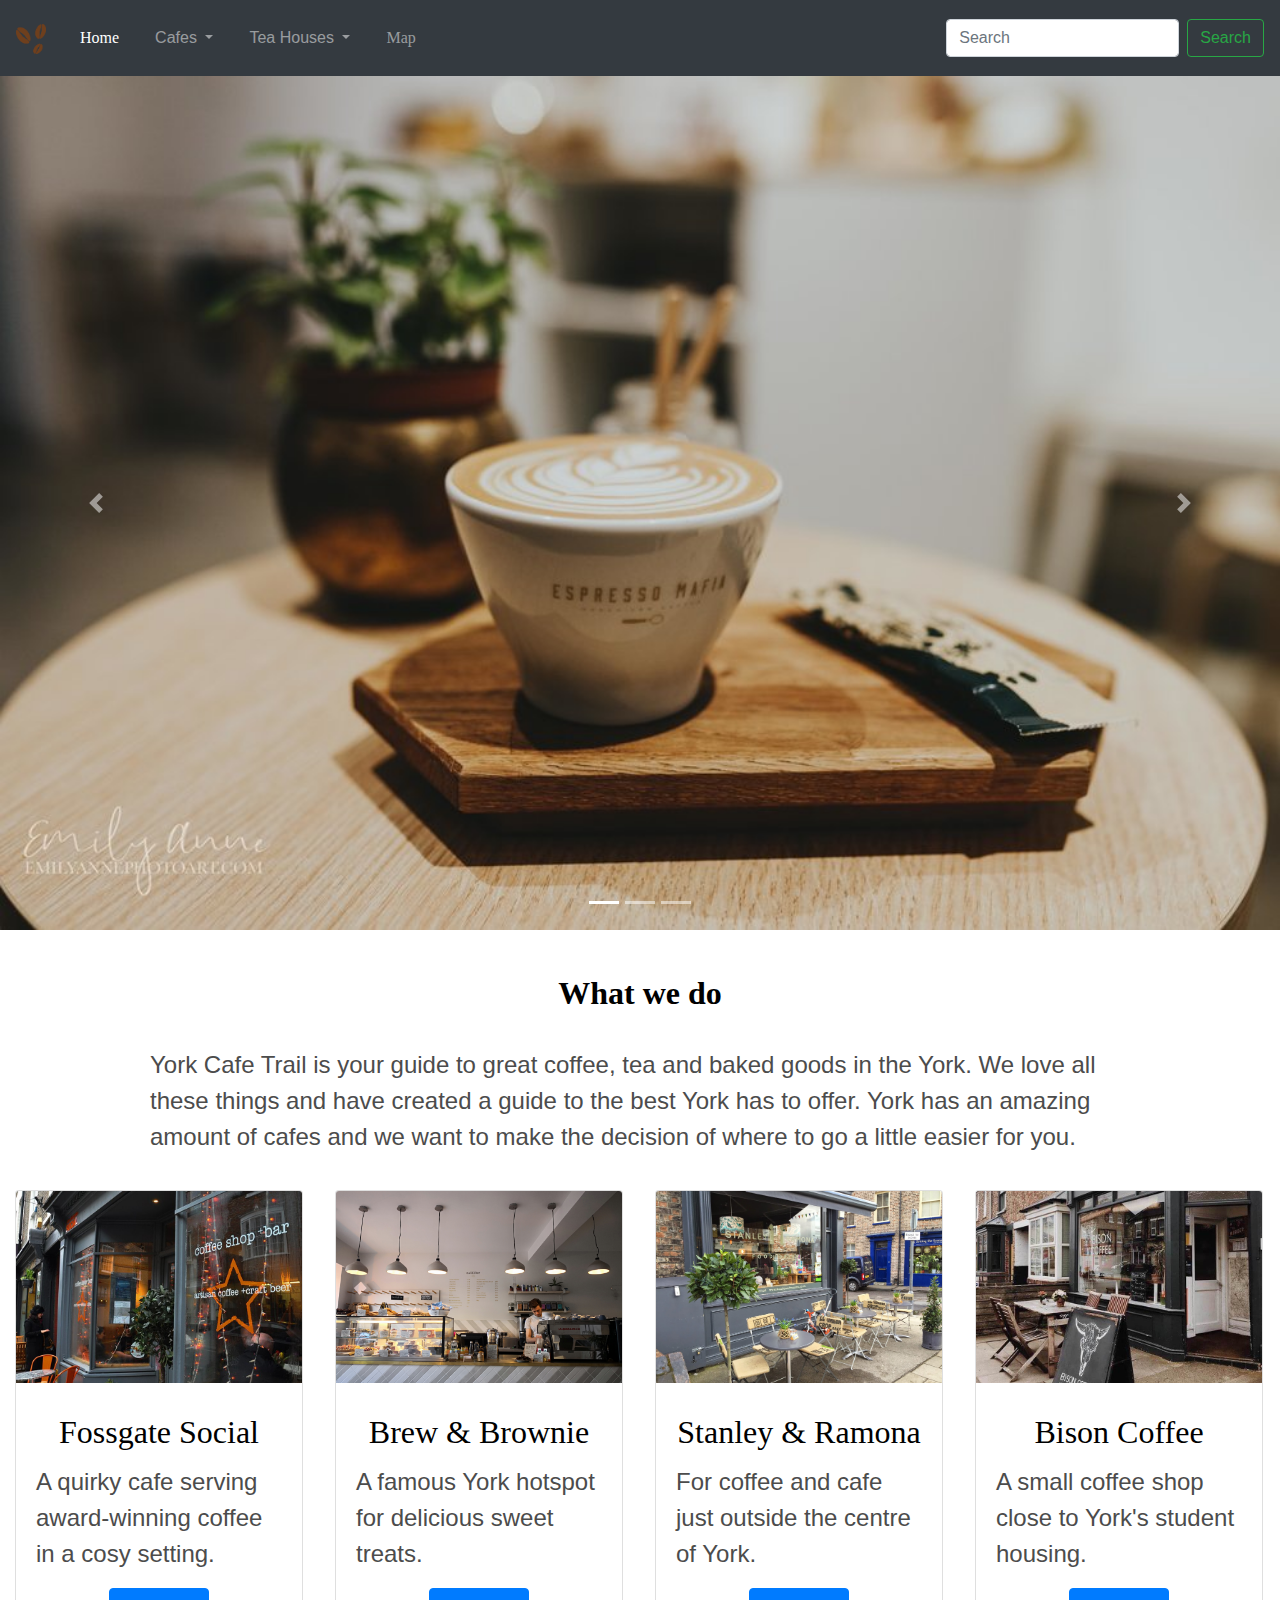
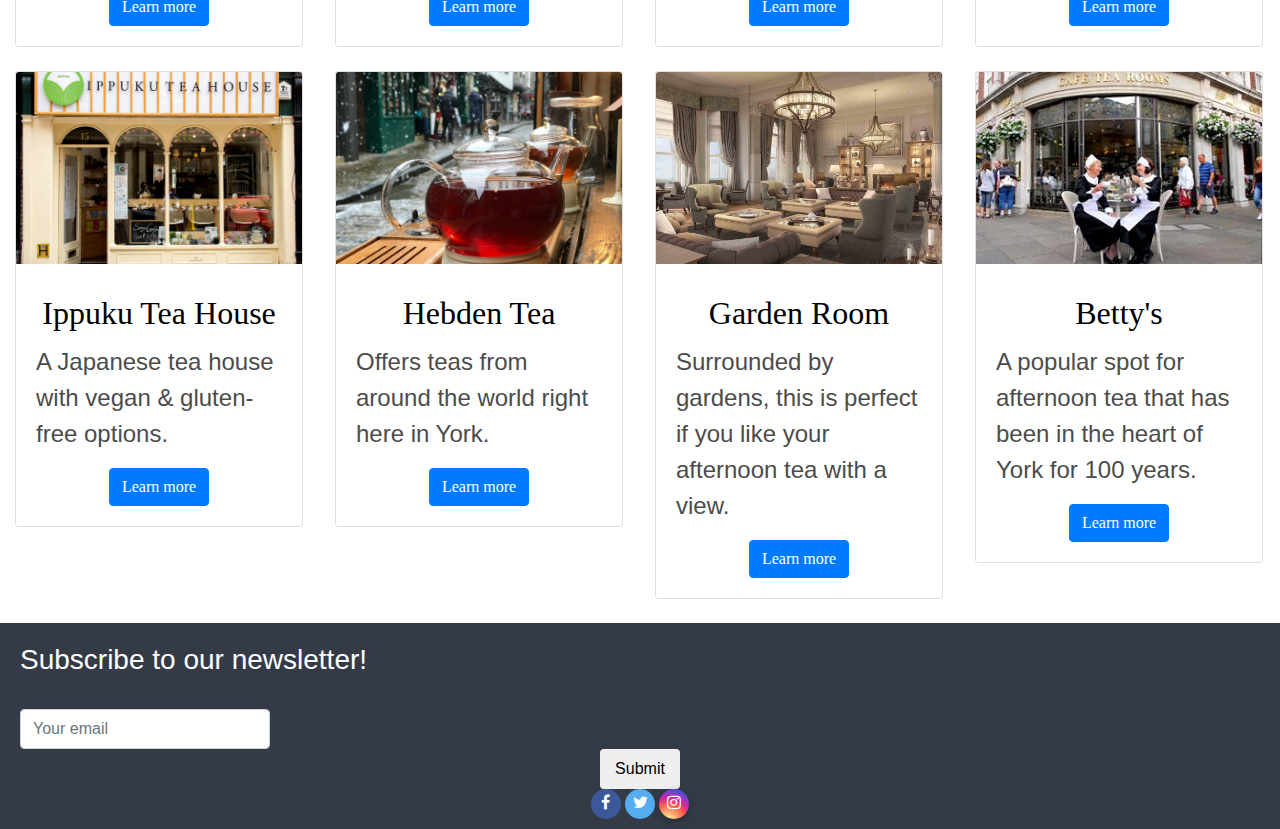
<file: index.html>
<!DOCTYPE html>
<html>


  <head>
      <title>York Cafe Trail</title>
      <link rel="stylesheet" href="https://stackpath.bootstrapcdn.com/bootstrap/4.1.3/css/bootstrap.min.css">
      <link rel="stylesheet" type="text/css" href="css/c_homepage.css">
      <link rel="stylesheet" href="https://cdnjs.cloudflare.com/ajax/libs/font-awesome/4.7.0/css/font-awesome.min.css">
  </head>


<body>
  <nav class="navbar sticky-top navbar-dark navbar-expand-lg bg-dark">
    <a class="navbar-brand">
      <img src="images/logo.jpg" width="30" height="30" alt="">
    </a>
    <button class="navbar-toggler" type="button" data-toggle="collapse" data-target="#navbarTogglerDemo01" aria-controls="navbarTogglerDemo01" aria-expanded="false" aria-label="Toggle navigation">
      <span class="navbar-toggler-icon"></span>
    </button>
    <div class="collapse navbar-collapse" id="navbarTogglerDemo01">
      <ul class="navbar-nav mr-auto mt-2 mt-lg-0">
        <li class="nav-item active">
          <a class="nav-link" href="#">Home <span class="sr-only">(current)</span></a>
        </li>
        <li class="nav-item dropdown">
          <span class="nav-link dropdown-toggle" id="CafeDropdown" role="button" data-toggle="dropdown" aria-haspopup="true" aria-expanded="false">
            Cafes
          </span>
          <div class="dropdown-menu" id="cafe-dd-menu" aria-labelledby="navbarDropdown">
            <a class="dropdown-item" href="FossgateSocial.html">Fossgate Social</a>
            <a class="dropdown-item" href="B&B.html">Brew & Brownie</a>
            <a class="dropdown-item" href="S&R.html">Stanley & Ramona</a>
            <a class="dropdown-item" href="Bison.html">Bison Coffee</a>
          </div>
        </li>
        <li class="nav-item dropdown">
          <span class="nav-link dropdown-toggle" id="TeahouseDropdown" role="button" data-toggle="dropdown" aria-haspopup="true" aria-expanded="false">
            Tea Houses
          </span>
            <div class="dropdown-menu" id="teahouse-dd-menu" aria-labelledby="navbarDropdown">
              <a class="dropdown-item" href="ippuku.html">Ippuku Tea House</a>
              <a class="dropdown-item" href="Hebden.html">Hebden Tea</a>
              <a class="dropdown-item" href="Garden.html">Garden Room</a>
              <a class="dropdown-item" href="Bettys.html">Betty's</a>
            </div>
        </li>
        <li class="nav-item">
          <a class="nav-link" href="map.html">Map</a>
        </li>
      </ul>
      <form class="form-inline my-2 my-lg-0">
        <input class="form-control mr-sm-2" type="search" placeholder="Search" aria-label="Search">
        <button class="btn btn-outline-success my-2 my-sm-0" type="submit">Search</button>
      </form>
    </div>
    <script src="https://code.jquery.com/jquery-3.3.1.min.js"></script>
    <script src="js/index.js"></script>
  </nav>
<!-- Carousel -->
  <div id="carouselIndicator" class="carousel slide" data-ride="carousel">
    <ol class="carousel-indicators">
      <li data-target="carouselIndicators" data-slide-to="0" class="active"></li>
      <li data-target="carouselIndicators" data-slide-to="1"></li>
      <li data-target="carouselIndicators" data-slide-to="2"></li>
    </ol>
    <div class="carousel-inner">
      <div class="carousel-item active">
        <img class="d-block w-100" src="images/best+coffee+hipster+places+in+Spain+by+top+producto+fotografo+Barcelona+fotografo+de+bodas.jpg" alt="First slide">
      </div>
      <div class="carousel-item">
        <img class="d-block w-100" src="images/apps.29972.14474337564596307.6c783b22-9460-4205-938c-2969961ed85c.jpg" alt="Second slide">
      </div>
      <div class="carousel-item">
        <img class="d-block w-100" src="images/pexels-photo-324028.jpg" alt="Third slide">
      </div>
    </div>
    <a class="carousel-control-prev" href="#carouselIndicators" role="button" data-slide="prev">
      <span class="carousel-control-prev-icon" aria-hidden="true"></span>
      <span class="sr-only">Previous</span>
    </a>
    <a class="carousel-control-next" href="#carouselIndicators" role="button" data-slide="next">
      <span class="carousel-control-next-icon" aria-hidden="true"></span>
      <span class="sr-only">Next</span>
    </a>
  </div>

<br>
<!-- About Us -->
  <h2> What we do </h2>
  <p id="intro">York Cafe Trail is your guide to great coffee, tea and baked goods in the York. We love all these things and have created a guide to the best York has to offer. York has an amazing amount of cafes and we want to make the decision of where to go a little easier for you.
  </p>

<!-- Cafe Cards -->
  <div class="row" id='cafecards'>
    <div class="col-sm">
      <div class="card" style="width: 18rem;">
      <img class="card-img-top" src="images/fossgate-social.jpg" alt="Fossgate Social">
        <div class="card-body">
          <h2 class="card-title">Fossgate Social</h2>
          <p class="card-text">A quirky cafe serving award-winning coffee in a cosy setting.</p>
          <a href="FossgateSocial.html" class="btn btn-primary">Learn more</a>
        </div>
      </div>
    </div>

    <div class="col-sm">
     <div class="card" style="width: 18rem;">
       <img class="card-img-top" src="images/IMG_20180925_082854.jpg" alt="Brew and Brownie">
       <div class="card-body">
         <h2 class="card-title">Brew & Brownie</h2>
         <p class="card-text">A famous York hotspot for delicious sweet treats.</p>
         <a href="B&B.html" class="btn btn-primary">Learn more</a>
       </div>
     </div>
   </div>

   <div class="col-sm">
     <div class="card" style="width: 18rem;">
       <img class="card-img-top" src="images/IMG_7656.jpg" alt="Stanley and Ramona">
       <div class="card-body">
         <h2 class="card-title">Stanley & Ramona</h2>
         <p class="card-text">For coffee and cafe just outside the centre of York.</p>
         <a href="S&R.html" class="btn btn-primary">Learn more</a>
       </div>
     </div>
   </div>
   <div class="col-sm">
     <div class="card" style="width: 18rem;">
       <img class="card-img-top" src="images/bisons-.jpg" alt="Bison Coffee">
       <div class="card-body">
         <h2 class="card-title">Bison Coffee</h2>
         <p class="card-text">A small coffee shop close to York's student housing.</p>
         <a href="Bison.html" class="btn btn-primary">Learn more</a>
       </div>
     </div>
   </div>
 </div>
 <br>


<!-- Teahouse Cards -->
    <div class="row" id='teacards'>
      <div class="col-sm">
        <div class="card" style="width: 18rem;">
      <img class="card-img-top" src="images/ippuku.jpg" alt="Ippuku">
      <div class="card-body">
        <h2 class="card-title">Ippuku Tea House</h2>
        <p class="card-text">A Japanese tea house with vegan & gluten-free options.</p>
        <a href="ippuku.html" class="btn btn-primary">Learn more</a>
      </div>
    </div>
  </div>
  <div class="col-sm">
        <div class="card" style="width: 18rem;">
        <img class="card-img-top" src="images/hebden.jpg" alt="Hebden">
        <div class="card-body">
        <h2 class="card-title">Hebden Tea</h2>
        <p class="card-text">Offers teas from around the world right here in York.</p>
        <a href="Hebden.html" class="btn btn-primary">Learn more</a>
        </div>
        </div>
            </div>
      <div class="col-sm">
        <div class="card" style="width: 18rem;">
      <img class="card-img-top" src="images/garden.jpg" alt="Garden Room">
      <div class="card-body">
        <h2 class="card-title">Garden Room</h2>
        <p class="card-text">Surrounded by gardens, this is perfect if you like your afternoon tea with a view.</p>
        <a href="Garden.html" class="btn btn-primary">Learn more</a>
      </div>
        </div>
      </div>
      <div class="col-sm">
        <div class="card" style="width: 18rem;">
      <img class="card-img-top" src="images/bettys.jpg" alt="Betty's">
      <div class="card-body">
        <h2 class="card-title">Betty's</h2>
        <p class="card-text">A popular spot for afternoon tea that has been in the heart of York for 100 years.</p>
        <a href="Bettys.html" class="btn btn-primary">Learn more</a>
      </div>
        </div>
      </div>
    </div>

    <!--Subscription-->
  <br>
  <div id="footer">
    <h3 id="subscribe-title" >Subscribe to our newsletter!</h3>
        <form id="subscribe" method="POST">
          <input type="email" class="form-control input-lg" placeholder="Your email" name="email" id="address" data-validate="validate(required, email)">
          <button type="submit" id="submitbutton" class="btn submitbutton">Submit</button>
        </form>
        <!--Social Buttons-->
      <div id="social">
        <a href= "#" class="fa fa-facebook"></a>
        <a href="#" class="fa fa-twitter"></a>
        <a href="#" class="fa fa-instagram"></a>
      </div>
    </div>
<script src="https://code.jquery.com/jquery-3.3.1.min.js"></script>
<script src="js/index.js"></script>
</body>
</file>
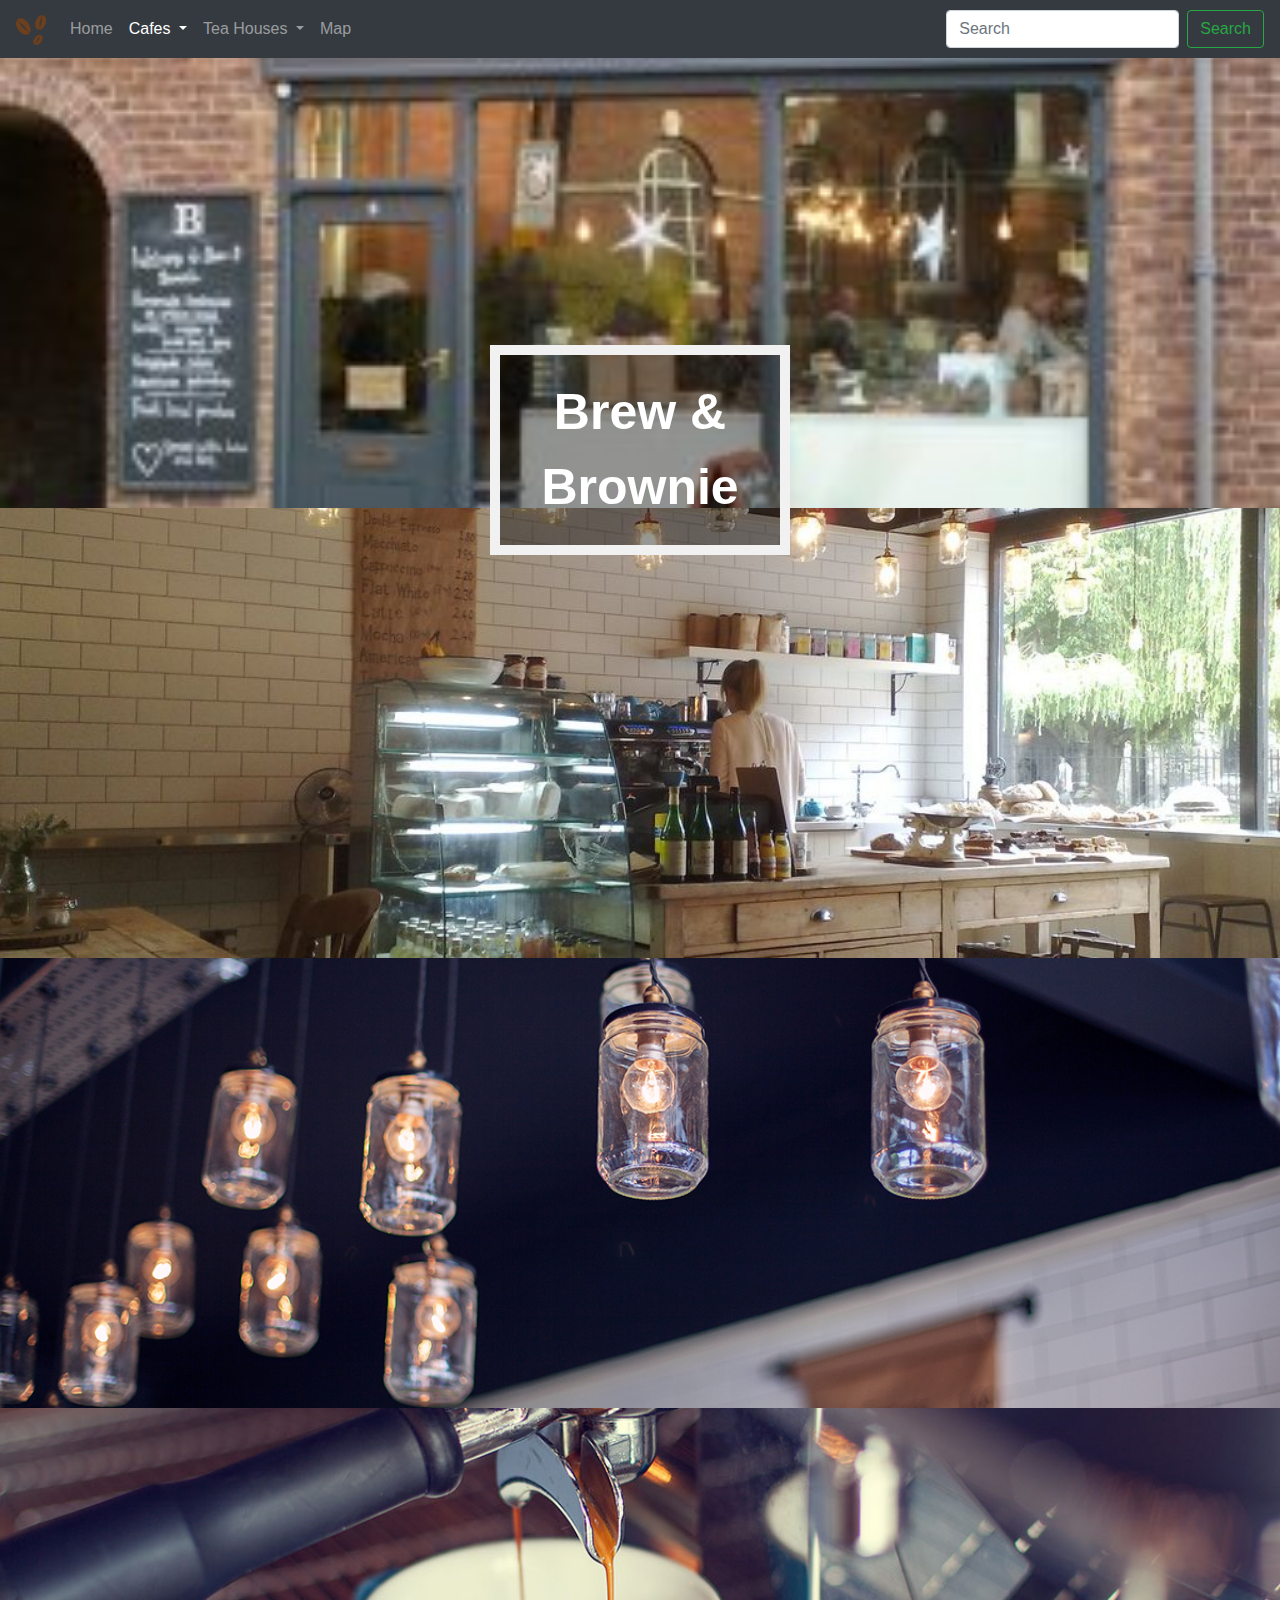
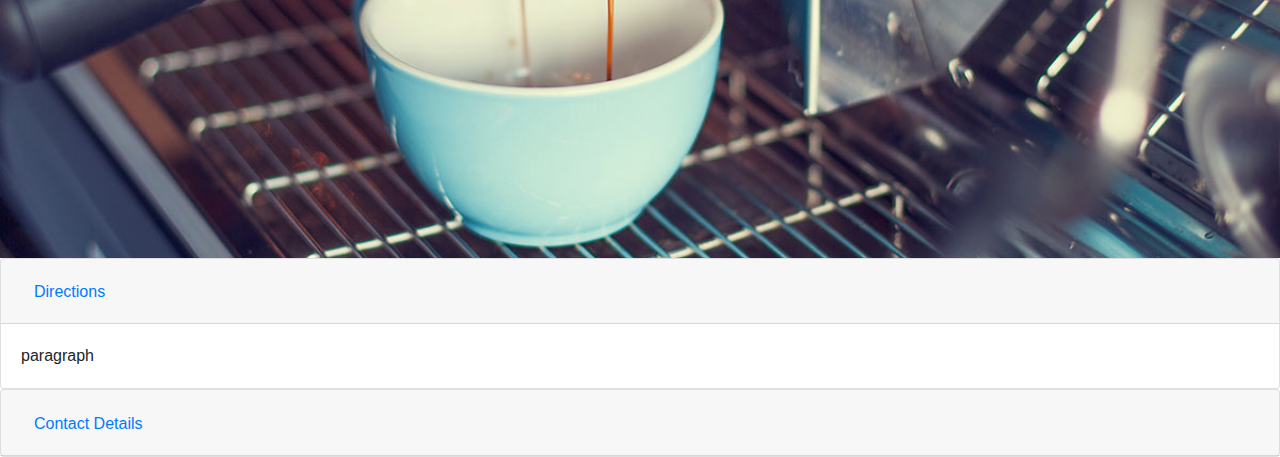
<file: B&B.html>
<!DOCTYPE html>
<html>

<head>

    <title>York Cafe Trail</title>
    <link rel="stylesheet" href="https://stackpath.bootstrapcdn.com/bootstrap/4.1.3/css/bootstrap.min.css">
    <link rel="stylesheet" type="text/css" href="css/b&b.css">

</head>


    <nav class="navbar sticky-bar navbar-dark navbar-expand-lg bg-dark">
      <a class="navbar-brand">
        <img src="images/logo.jpg" width="30" height="30" alt="">
      </a>
      <button class="navbar-toggler" type="button" data-toggle="collapse" data-target="#navbarTogglerDemo01" aria-controls="navbarTogglerDemo01" aria-expanded="false" aria-label="Toggle navigation">
        <span class="navbar-toggler-icon"></span>
      </button>

      <div class="collapse navbar-collapse" id="navbarTogglerDemo01">
        <ul class="navbar-nav mr-auto mt-2 mt-lg-0">
          <li class="nav-item">
            <a class="nav-link" href="homepage.html">Home</a>
          </li>
          <li class="nav-item dropdown active">
            <a class="nav-link dropdown-toggle" href="#" id="CafeDropdown" role="button" data-toggle="dropdown" aria-haspopup="true" aria-expanded="false">
              Cafes
            <span class="sr-only">(current)</span></a>
              <div class="dropdown-menu" id="cafe-dd-menu" aria-labelledby="navbarDropdown">
                <a class="dropdown-item" href="FossgateSocial.html">Fossgate Social</a>
                <a class="dropdown-item" href="B&B.html">Brew & Brownie</a>
                <a class="dropdown-item" href="S&R.html">Stanley & Ramona</a>
                <a class="dropdown-item" href="Bison.html">Bison Coffee</a>
              </div>
          </li>

          <li class="nav-item dropdown">
            <a class="nav-link dropdown-toggle" href="#" id="TeahouseDropdown" role="button" data-toggle="dropdown" aria-haspopup="true" aria-expanded="false">
              Tea Houses
            </a>
              <div class="dropdown-menu" id="teahouse-dd-menu" aria-labelledby="navbarDropdown">
                <a class="dropdown-item" href="ippuku.html">Ippuku Tea House</a>
                <a class="dropdown-item" href="Hebden.html">Hebden Tea</a>
                <a class="dropdown-item" href="Garden.html">Garden Room</a>
                <a class="dropdown-item" href="Bettys.html">Betty's</a>
              </div>
          </li>
          <li class="nav-item">
            <a class="nav-link" href="map.html">Map</a>
          </li>
        </ul>
        <form class="form-inline my-2 my-lg-0">
          <input class="form-control mr-sm-2" type="search" placeholder="Search" aria-label="Search">
          <button class="btn btn-outline-success my-2 my-sm-0" type="submit">Search</button>
        </form>
      </div>
    </nav>


<body>

  <!-- Background  -->

    <div class="bg-image img1"></div>
    <div class="bg-image img2"></div>
    <div class="bg-image img3"></div>
    <div class="bg-image img4"></div>

    <div class="bg-text">Brew & Brownie</div>

<!-- Collapasable Sections -->
  <div class="accordion" id="DirectionAccordion">
    <div class="card">
      <div class="card-header" id="directions">
        <h2 class="mb-0">
          <button class="btn btn-link" type="button" data-toggle="collapse" data-target="#directions" aria-expanded="true" aria-controls="directions">
            Directions
          </button>
        </h2>
      </div>
      <div id="DirectionsCollapse" class="collapse show" aria-labelledby="headingOne" data-parent="#accordionExample">
          <div class="card-body">
            paragraph
          </div>
      </div>
    </div>
  <div class="card">
    <div class="card-header" id="ContactAccordion">
      <h2 class="mb-0">
        <button class="btn btn-link collapsed" type="button" data-toggle="collapse" data-target="#collapseTwo" aria-expanded="false" aria-controls="collapseTwo">
          Contact Details
        </button>
      </h2>
    </div>
    <div id="ContactCollapse" class="collapse" aria-labelledby="headingTwo" data-parent="#accordionExample">
      <div class="card-body">
        details
      </div>
    </div>
  </div>


</body>
<script src="https://code.jquery.com/jquery-3.3.1.min.js"></script>
<script src="js/index.js"></script>

</html>
</file>
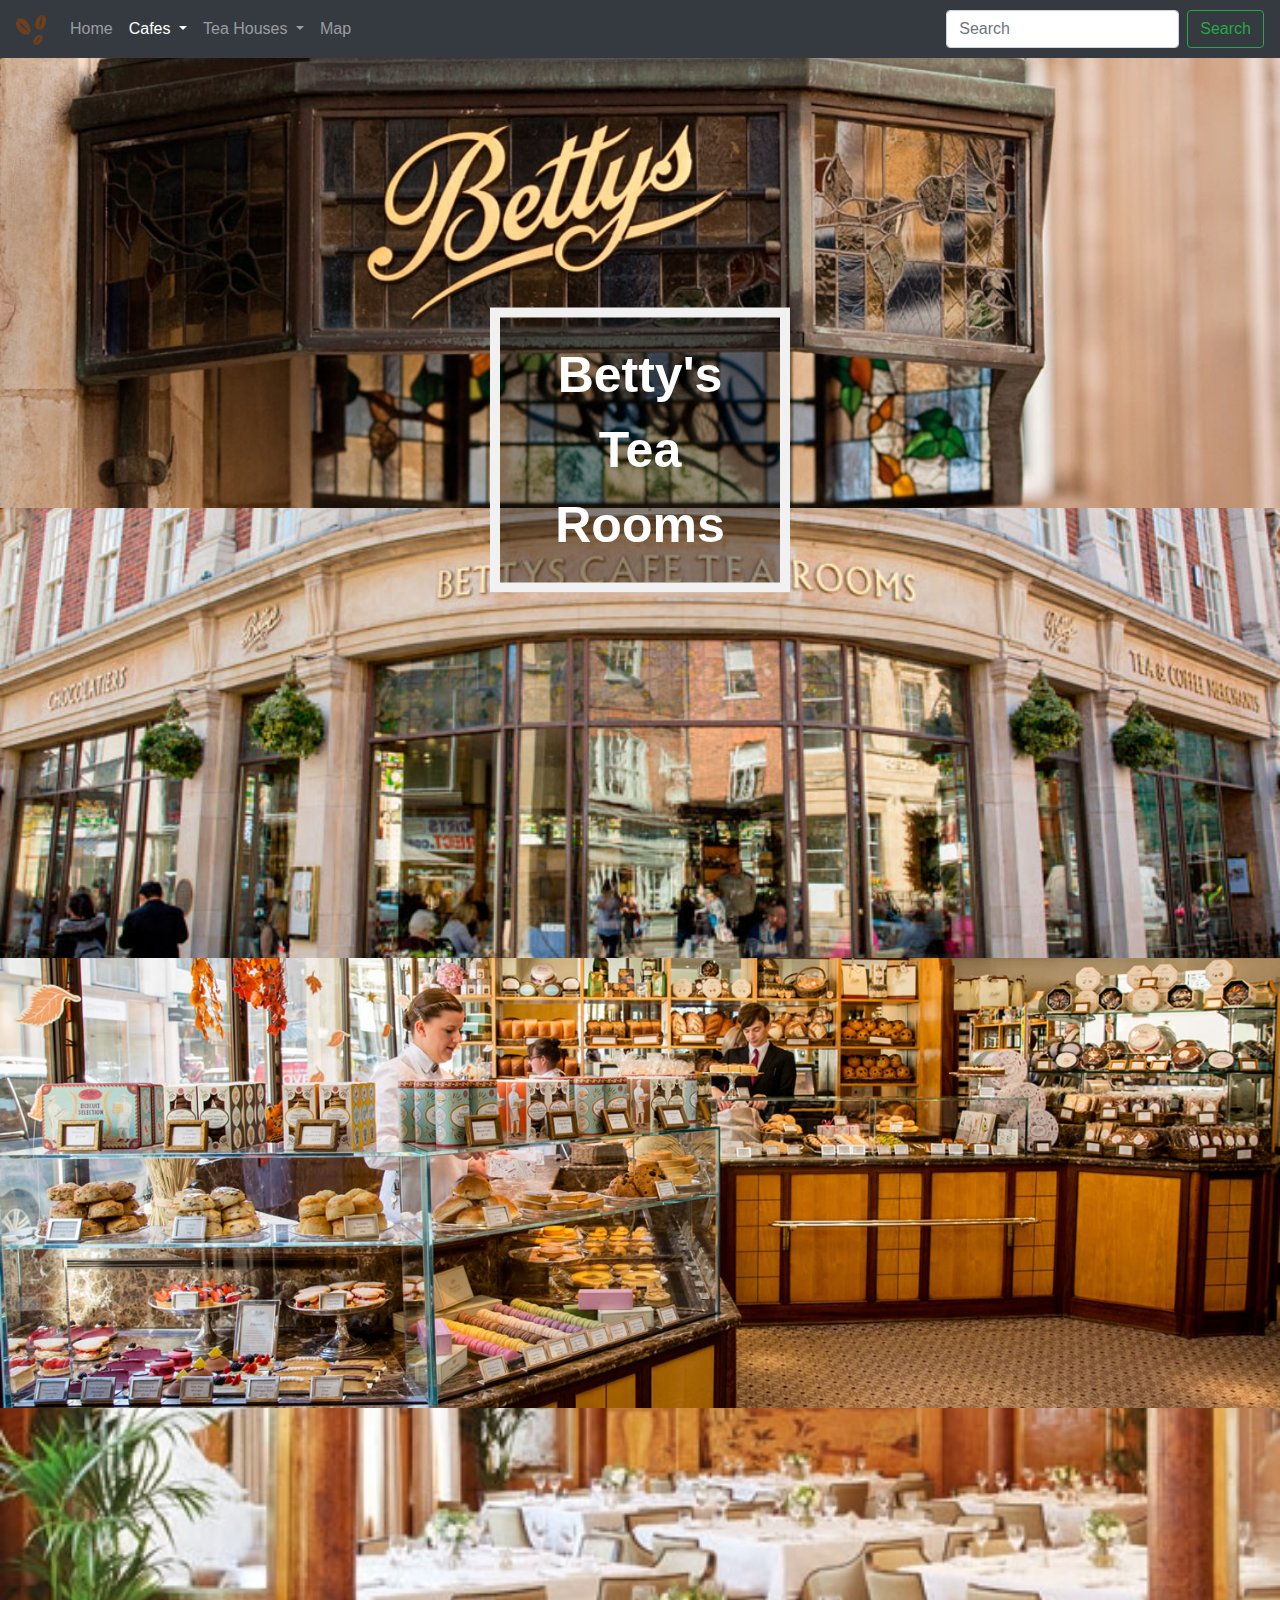
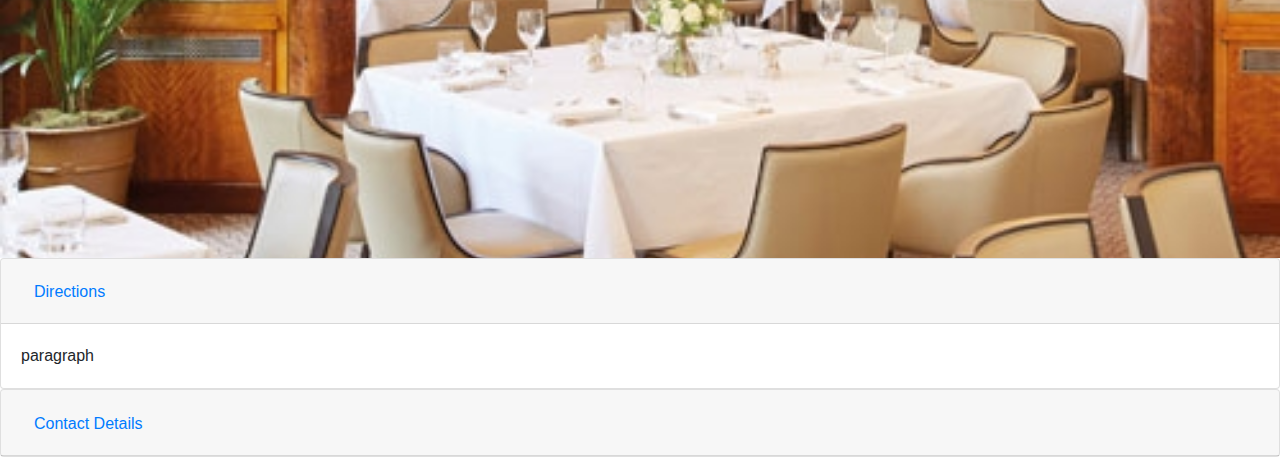
<file: Bettys.html>
<!DOCTYPE html>
<html>

<head>

    <title>York Cafe Trail</title>
    <link rel="stylesheet" href="https://stackpath.bootstrapcdn.com/bootstrap/4.1.3/css/bootstrap.min.css">
    <link rel="stylesheet" type="text/css" href="css/bettys.css">

</head>


    <nav class="navbar sticky-bar navbar-dark navbar-expand-lg bg-dark">
      <a class="navbar-brand">
        <img src="images/logo.jpg" width="30" height="30" alt="">
      </a>
      <button class="navbar-toggler" type="button" data-toggle="collapse" data-target="#navbarTogglerDemo01" aria-controls="navbarTogglerDemo01" aria-expanded="false" aria-label="Toggle navigation">
        <span class="navbar-toggler-icon"></span>
      </button>

      <div class="collapse navbar-collapse" id="navbarTogglerDemo01">
        <ul class="navbar-nav mr-auto mt-2 mt-lg-0">
          <li class="nav-item">
            <a class="nav-link" href="homepage.html">Home</a>
          </li>
          <li class="nav-item dropdown active">
            <a class="nav-link dropdown-toggle" href="#" id="CafeDropdown" role="button" data-toggle="dropdown" aria-haspopup="true" aria-expanded="false">
              Cafes
            </a>
              <div class="dropdown-menu" id="cafe-dd-menu" aria-labelledby="navbarDropdown">
                <a class="dropdown-item" href="FossgateSocial.html">Fossgate Social</a>
                <a class="dropdown-item" href="B&B.html">Brew & Brownie</a>
                <a class="dropdown-item" href="S&R.html">Stanley & Ramona</a>
                <a class="dropdown-item" href="Bison.html">Bison Coffee</a>
              </div>
          </li>

          <li class="nav-item dropdown">
            <a class="nav-link dropdown-toggle" href="#" id="TeahouseDropdown" role="button" data-toggle="dropdown" aria-haspopup="true" aria-expanded="false">
              Tea Houses
            <span class="sr-only">(current)</span></a>
              <div class="dropdown-menu" id="teahouse-dd-menu" aria-labelledby="navbarDropdown">
                <a class="dropdown-item" href="ippuku.html">Ippuku Tea House</a>
                <a class="dropdown-item" href="Hebden.html">Hebden Tea</a>
                <a class="dropdown-item" href="Garden.html">Garden Room</a>
                <a class="dropdown-item" href="Bettys.html">Betty's</a>
              </div>
          </li>
          <li class="nav-item">
            <a class="nav-link" href="map.html">Map</a>
          </li>
        </ul>
        <form class="form-inline my-2 my-lg-0">
          <input class="form-control mr-sm-2" type="search" placeholder="Search" aria-label="Search">
          <button class="btn btn-outline-success my-2 my-sm-0" type="submit">Search</button>
        </form>
      </div>
    </nav>


<body>

  <!-- Background  -->

    <div class="bg-image img1"></div>
    <div class="bg-image img2"></div>
    <div class="bg-image img3"></div>
    <div class="bg-image img4"></div>

    <div class="bg-text">Betty's Tea Rooms</div>


<!-- Collapasable Sections -->
  <div class="accordion" id="DirectionAccordion">
    <div class="card">
      <div class="card-header" id="directions">
        <h2 class="mb-0">
          <button class="btn btn-link" type="button" data-toggle="collapse" data-target="#directions" aria-expanded="true" aria-controls="directions">
            Directions
          </button>
        </h2>
      </div>
      <div id="DirectionsCollapse" class="collapse show" aria-labelledby="headingOne" data-parent="#accordionExample">
          <div class="card-body">
            paragraph
          </div>
      </div>
    </div>
  <div class="card">
    <div class="card-header" id="ContactAccordion">
      <h2 class="mb-0">
        <button class="btn btn-link collapsed" type="button" data-toggle="collapse" data-target="#collapseTwo" aria-expanded="false" aria-controls="collapseTwo">
          Contact Details
        </button>
      </h2>
    </div>
    <div id="ContactCollapse" class="collapse" aria-labelledby="headingTwo" data-parent="#accordionExample">
      <div class="card-body">
        details
      </div>
    </div>
  </div>


</body>
<script src="https://code.jquery.com/jquery-3.3.1.min.js"></script>
<script src="js/index.js"></script>

</html>
</file>
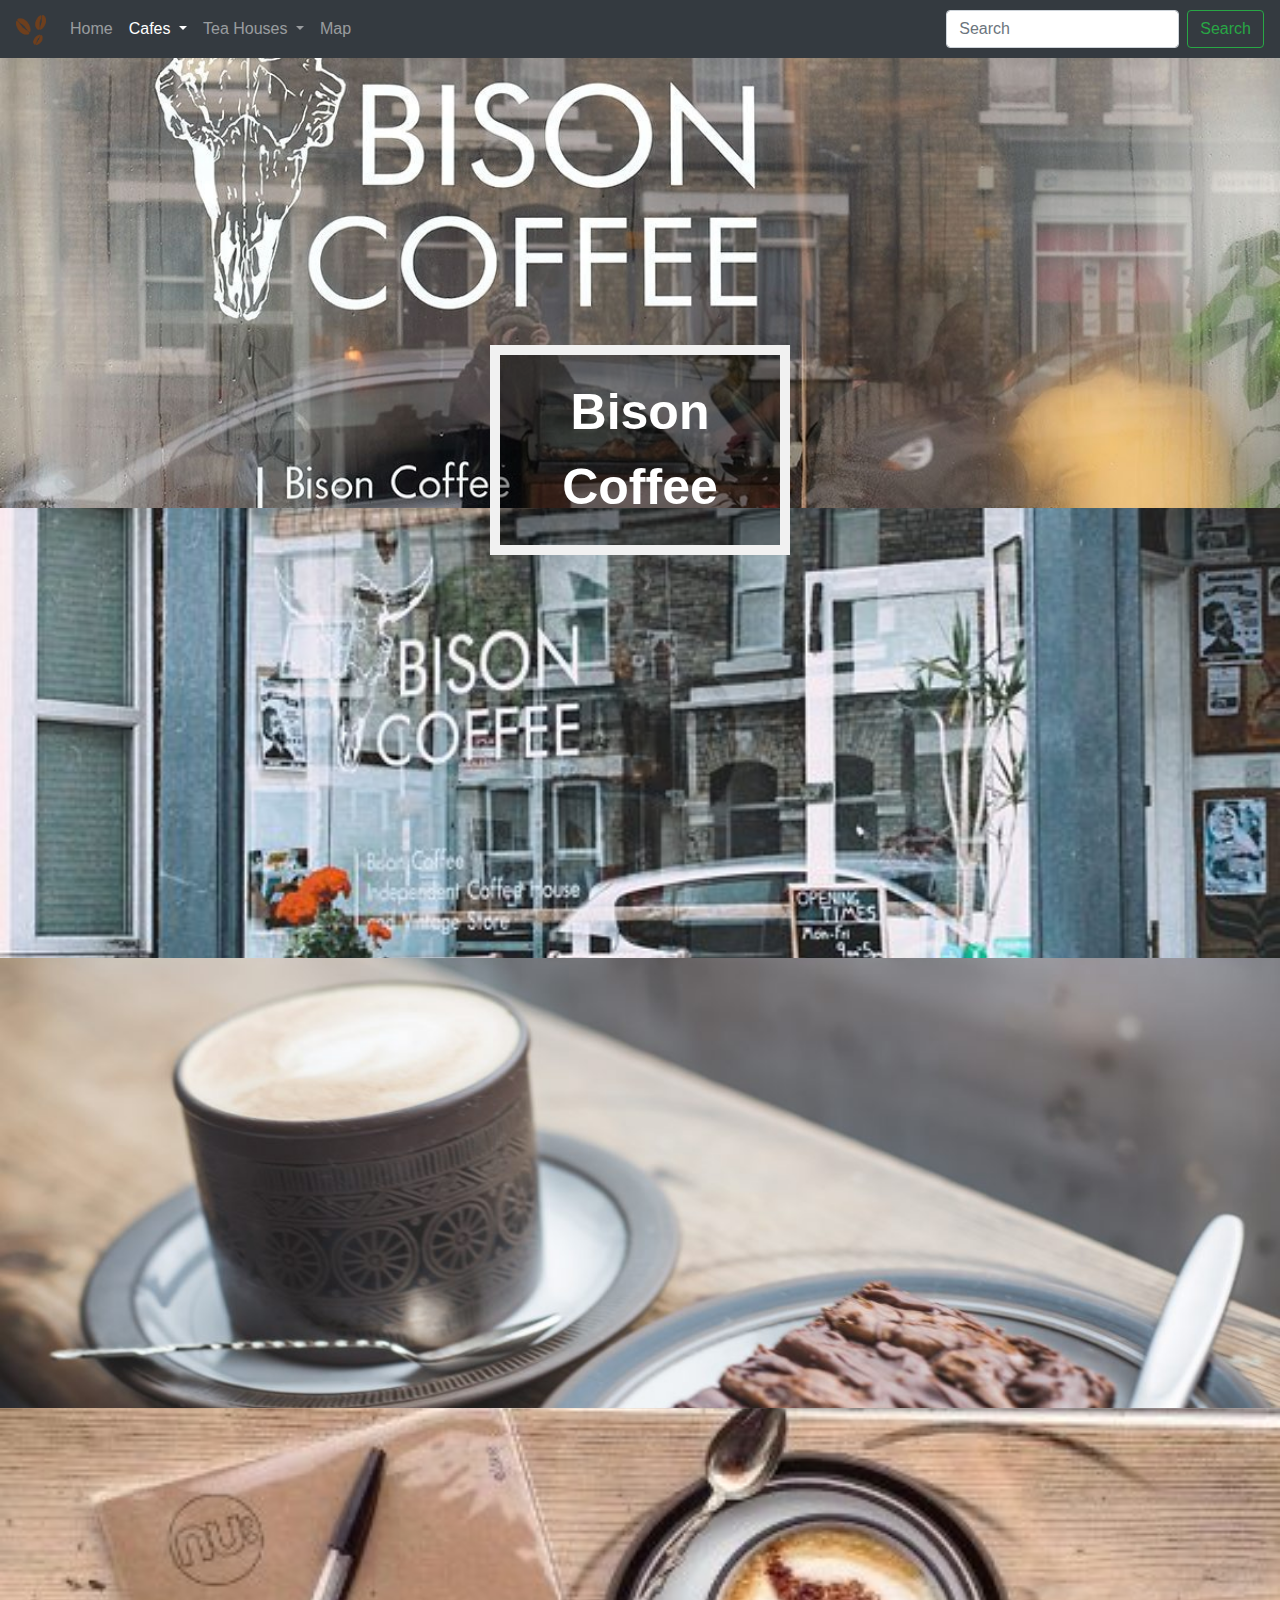
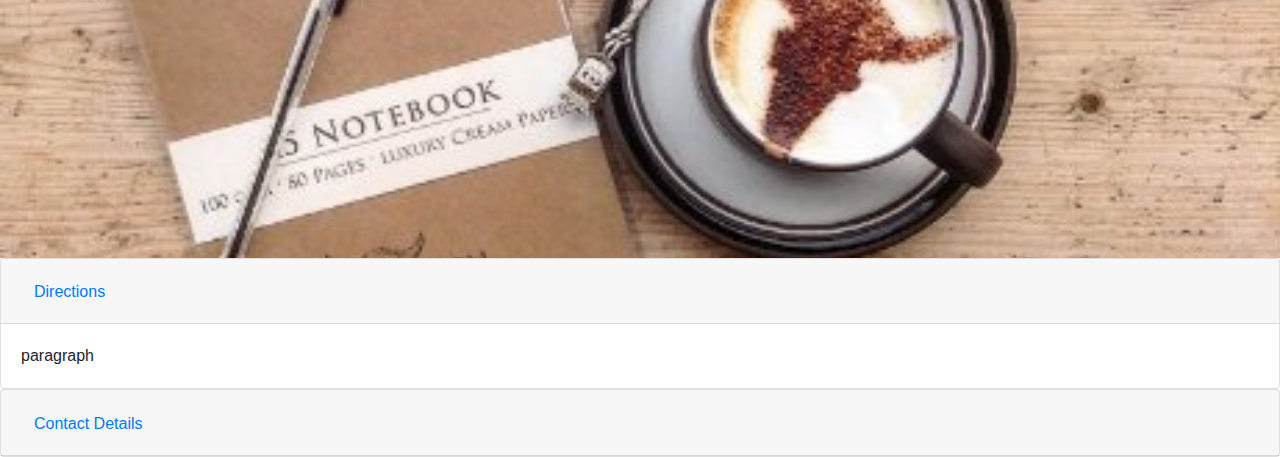
<file: Bison.html>
<!DOCTYPE html>
<html>

<head>

    <title>York Cafe Trail</title>
    <link rel="stylesheet" href="https://stackpath.bootstrapcdn.com/bootstrap/4.1.3/css/bootstrap.min.css">
    <link rel="stylesheet" type="text/css" href="css/bison.css">

</head>


    <nav class="navbar sticky-bar navbar-dark navbar-expand-lg bg-dark">
      <a class="navbar-brand">
        <img src="images/logo.jpg" width="30" height="30" alt="">
      </a>
      <button class="navbar-toggler" type="button" data-toggle="collapse" data-target="#navbarTogglerDemo01" aria-controls="navbarTogglerDemo01" aria-expanded="false" aria-label="Toggle navigation">
        <span class="navbar-toggler-icon"></span>
      </button>

      <div class="collapse navbar-collapse" id="navbarTogglerDemo01">
        <ul class="navbar-nav mr-auto mt-2 mt-lg-0">
          <li class="nav-item">
            <a class="nav-link" href="homepage.html">Home</a>
          </li>
          <li class="nav-item dropdown active">
            <a class="nav-link dropdown-toggle" href="#" id="CafeDropdown" role="button" data-toggle="dropdown" aria-haspopup="true" aria-expanded="false">
              Cafes
            <span class="sr-only">(current)</span></a>
              <div class="dropdown-menu" id="cafe-dd-menu" aria-labelledby="navbarDropdown">
                <a class="dropdown-item" href="FossgateSocial.html">Fossgate Social</a>
                <a class="dropdown-item" href="B&B.html">Brew & Brownie</a>
                <a class="dropdown-item" href="S&R.html">Stanley & Ramona</a>
                <a class="dropdown-item" href="Bison.html">Bison Coffee</a>
              </div>
          </li>

          <li class="nav-item dropdown">
            <a class="nav-link dropdown-toggle" href="#" id="TeahouseDropdown" role="button" data-toggle="dropdown" aria-haspopup="true" aria-expanded="false">
              Tea Houses
            </a>
              <div class="dropdown-menu" id="teahouse-dd-menu" aria-labelledby="navbarDropdown">
                <a class="dropdown-item" href="ippuku.html">Ippuku Tea House</a>
                <a class="dropdown-item" href="Hebden.html">Hebden Tea</a>
                <a class="dropdown-item" href="Garden.html">Garden Room</a>
                <a class="dropdown-item" href="Bettys.html">Betty's</a>
              </div>
          </li>
          <li class="nav-item">
            <a class="nav-link" href="map.html">Map</a>
          </li>
        </ul>
        <form class="form-inline my-2 my-lg-0">
          <input class="form-control mr-sm-2" type="search" placeholder="Search" aria-label="Search">
          <button class="btn btn-outline-success my-2 my-sm-0" type="submit">Search</button>
        </form>
      </div>
    </nav>


<body>

  <!-- Background  -->

    <div class="bg-image img1"></div>
    <div class="bg-image img2"></div>
    <div class="bg-image img3"></div>
    <div class="bg-image img4"></div>

    <div class="bg-text">Bison Coffee</div>


<!-- Collapasable Sections -->
  <div class="accordion" id="DirectionAccordion">
    <div class="card">
      <div class="card-header" id="directions">
        <h2 class="mb-0">
          <button class="btn btn-link" type="button" data-toggle="collapse" data-target="#directions" aria-expanded="true" aria-controls="directions">
            Directions
          </button>
        </h2>
      </div>
      <div id="DirectionsCollapse" class="collapse show" aria-labelledby="headingOne" data-parent="#accordionExample">
          <div class="card-body">
            paragraph
          </div>
      </div>
    </div>
  <div class="card">
    <div class="card-header" id="ContactAccordion">
      <h2 class="mb-0">
        <button class="btn btn-link collapsed" type="button" data-toggle="collapse" data-target="#collapseTwo" aria-expanded="false" aria-controls="collapseTwo">
          Contact Details
        </button>
      </h2>
    </div>
    <div id="ContactCollapse" class="collapse" aria-labelledby="headingTwo" data-parent="#accordionExample">
      <div class="card-body">
        details
      </div>
    </div>
  </div>


</body>
<script src="https://code.jquery.com/jquery-3.3.1.min.js"></script>
<script src="js/index.js"></script>

</html>
</file>
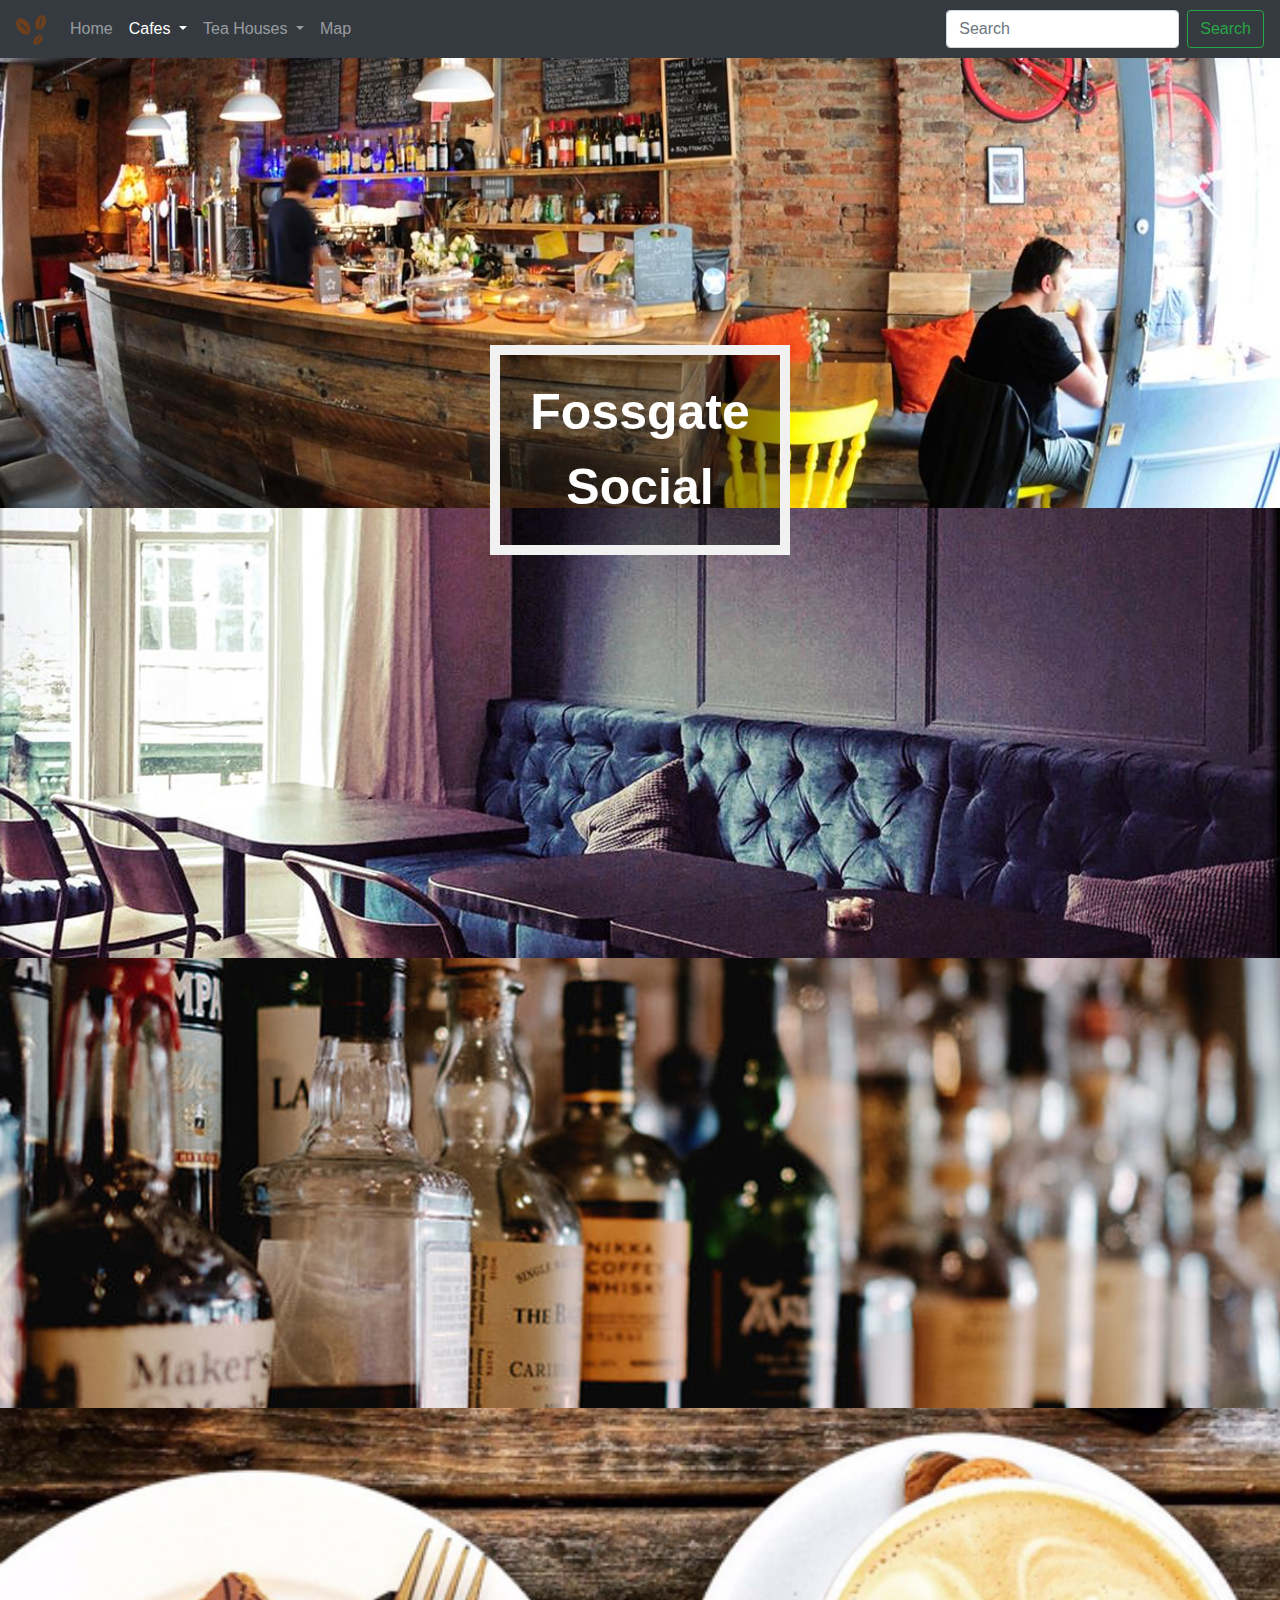
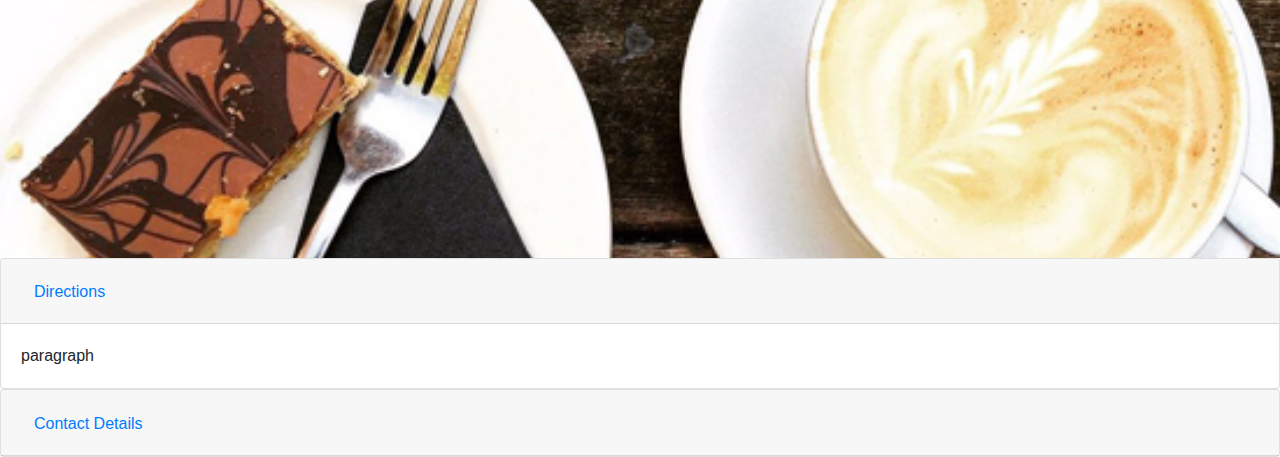
<file: FossgateSocial.html>
<!DOCTYPE html>
<html>

<head>
    <title>York Cafe Trail</title>
    <link rel="stylesheet" href="https://stackpath.bootstrapcdn.com/bootstrap/4.1.3/css/bootstrap.min.css">
    <link rel="stylesheet" type="text/css" href="css/fossgate.css">
</head>


    <nav class="navbar sticky-bar navbar-dark navbar-expand-lg bg-dark">
      <a class="navbar-brand">
        <img src="images/logo.jpg" width="30" height="30" alt="">
      </a>
      <button class="navbar-toggler" type="button" data-toggle="collapse" data-target="#navbarTogglerDemo01" aria-controls="navbarTogglerDemo01" aria-expanded="false" aria-label="Toggle navigation">
        <span class="navbar-toggler-icon"></span>
      </button>

      <div class="collapse navbar-collapse" id="navbarTogglerDemo01">
        <ul class="navbar-nav mr-auto mt-2 mt-lg-0">
          <li class="nav-item">
            <a class="nav-link" href="homepage.html">Home</a>
          </li>
          <li class="nav-item dropdown active">
            <a class="nav-link dropdown-toggle" href="#" id="CafeDropdown" role="button" data-toggle="dropdown" aria-haspopup="true" aria-expanded="false">
              Cafes
            <span class="sr-only">(current)</span></a>
              <div class="dropdown-menu" id="cafe-dd-menu" aria-labelledby="navbarDropdown">
                <a class="dropdown-item" href="FossgateSocial.html">Fossgate Social</a>
                <a class="dropdown-item" href="B&B.html">Brew & Brownie</a>
                <a class="dropdown-item" href="S&R.html">Stanley & Ramona</a>
                <a class="dropdown-item" href="Bison.html">Bison Coffee</a>
              </div>
          </li>

          <li class="nav-item dropdown">
            <a class="nav-link dropdown-toggle" href="#" id="TeahouseDropdown" role="button" data-toggle="dropdown" aria-haspopup="true" aria-expanded="false">
              Tea Houses
            </a>
              <div class="dropdown-menu" id="teahouse-dd-menu"  aria-labelledby="navbarDropdown">
                <a class="dropdown-item" href="ippuku.html">Ippuku Tea House</a>
                <a class="dropdown-item" href="Hebden.html">Hebden Tea</a>
                <a class="dropdown-item" href="Garden.html">Garden Room</a>
                <a class="dropdown-item" href="Bettys.html">Betty's</a>
              </div>
          </li>
          <li class="nav-item">
            <a class="nav-link" href="map.html">Map</a>
          </li>
        </ul>
        <form class="form-inline my-2 my-lg-0">
          <input class="form-control mr-sm-2" type="search" placeholder="Search" aria-label="Search">
          <button class="btn btn-outline-success my-2 my-sm-0" type="submit">Search</button>
        </form>
      </div>
    </nav>


<body>

<!-- Background  -->

  <div class="bg-image img1"></div>
  <div class="bg-image img2"></div>
  <div class="bg-image img3"></div>
  <div class="bg-image img4"></div>

  <div class="bg-text">Fossgate Social</div>



<!-- Collapasable Sections -->
  <div class="accordion" id="DirectionAccordion">
    <div class="card">
      <div class="card-header" id="directions">
        <h2 class="mb-0">
          <button class="btn btn-link" type="button" data-toggle="collapse" data-target="#directions" aria-expanded="true" aria-controls="directions">
            Directions
          </button>
        </h2>
      </div>
      <div id="DirectionsCollapse" class="collapse show" aria-labelledby="headingOne" data-parent="#accordionExample">
          <div class="card-body">
            paragraph
          </div>
      </div>
    </div>
  <div class="card">
    <div class="card-header" id="ContactAccordion">
      <h2 class="mb-0">
        <button class="btn btn-link collapsed" type="button" data-toggle="collapse" data-target="#collapseTwo" aria-expanded="false" aria-controls="collapseTwo">
          Contact Details
        </button>
      </h2>
    </div>
    <div id="ContactCollapse" class="collapse" aria-labelledby="headingTwo" data-parent="#accordionExample">
      <div class="card-body">
        details
      </div>
    </div>
  </div>


</body>
<script src="https://code.jquery.com/jquery-3.3.1.min.js"></script>
<script src="js/index.js"></script>

</html>
</file>
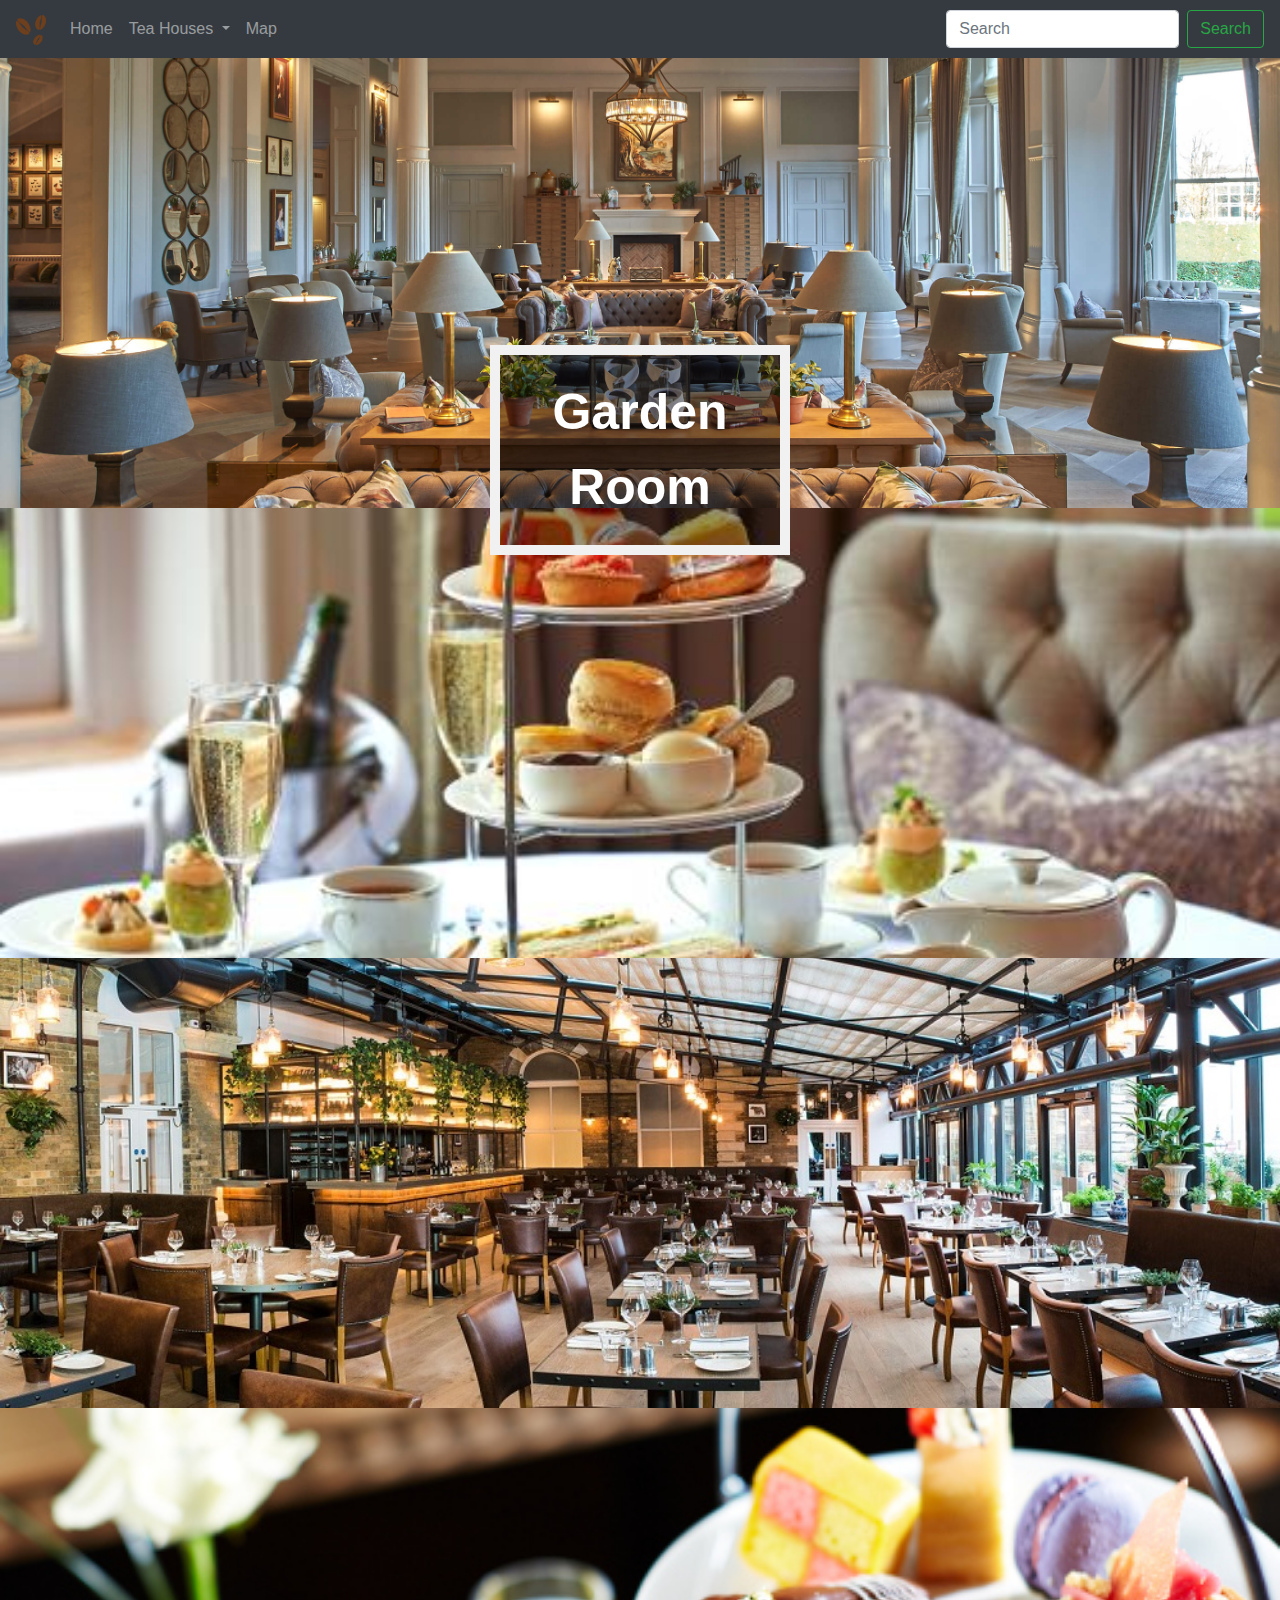
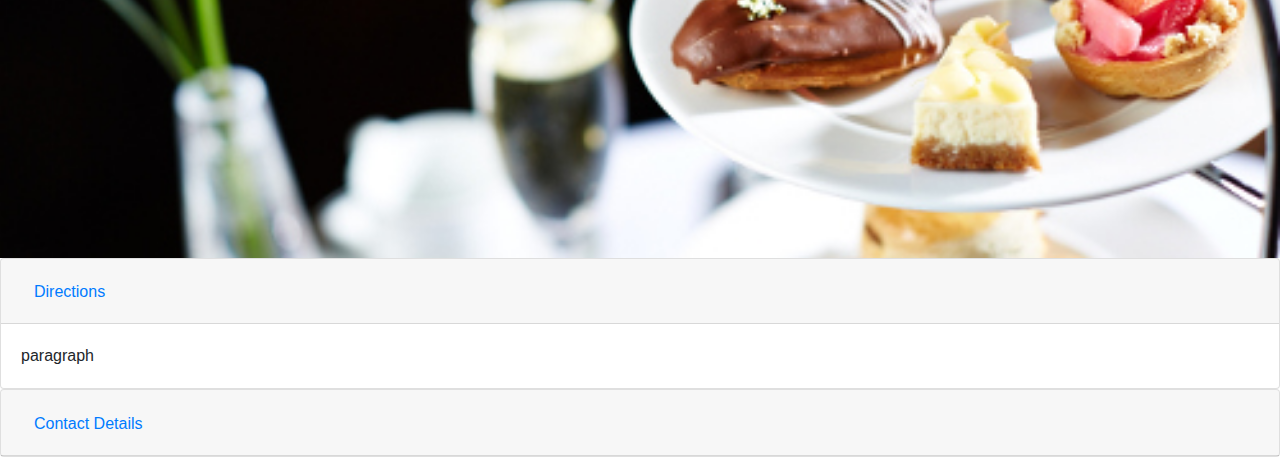
<file: Garden.html>
<!DOCTYPE html>
<html>

<head>

    <title>York Cafe Trail</title>
    <link rel="stylesheet" href="https://stackpath.bootstrapcdn.com/bootstrap/4.1.3/css/bootstrap.min.css">
    <link rel="stylesheet" type="text/css" href="css/garden.css">

</head>


    <nav class="navbar sticky-bar navbar-dark navbar-expand-lg bg-dark">
      <a class="navbar-brand">
        <img src="images/logo.jpg" width="30" height="30" alt="">
      </a>
      <button class="navbar-toggler" type="button" data-toggle="collapse" data-target="#navbarTogglerDemo01" aria-controls="navbarTogglerDemo01" aria-expanded="false" aria-label="Toggle navigation">
        <span class="navbar-toggler-icon"></span>
      </button>

      <div class="collapse navbar-collapse" id="navbarTogglerDemo01">
        <ul class="navbar-nav mr-auto mt-2 mt-lg-0">
          <li class="nav-item">
            <a class="nav-link" href="homepage.html">Home</a>
          </li>
          <li class="nav-item dropdown active">
            <div class="dropdown-menu" id="cafe-dd-menu" aria-labelledby="navbarDropdown">
              <a class="dropdown-item" href="FossgateSocial.html">Fossgate Social</a>
              <a class="dropdown-item" href="B&B.html">Brew & Brownie</a>
              <a class="dropdown-item" href="S&R.html">Stanley & Ramona</a>
              <a class="dropdown-item" href="Bison.html">Bison Coffee</a>
            </div>
        </li>

        <li class="nav-item dropdown">
          <a class="nav-link dropdown-toggle" href="#" id="TeahouseDropdown" role="button" data-toggle="dropdown" aria-haspopup="true" aria-expanded="false">
            Tea Houses
          <span class="sr-only">(current)</span></a>
            <div class="dropdown-menu" id="teahouse-dd-menu"  aria-labelledby="navbarDropdown">
              <a class="dropdown-item" href="ippuku.html">Ippuku Tea House</a>
              <a class="dropdown-item" href="Hebden.html">Hebden Tea</a>
              <a class="dropdown-item" href="Garden.html">Garden Room</a>
              <a class="dropdown-item" href="Bettys.html">Betty's</a>
              </div>
          </li>
          <li class="nav-item">
            <a class="nav-link" href="map.html">Map</a>
          </li>
        </ul>
        <form class="form-inline my-2 my-lg-0">
          <input class="form-control mr-sm-2" type="search" placeholder="Search" aria-label="Search">
          <button class="btn btn-outline-success my-2 my-sm-0" type="submit">Search</button>
        </form>
      </div>
    </nav>


<body>

  <!-- Background  -->

    <div class="bg-image img1"></div>
    <div class="bg-image img2"></div>
    <div class="bg-image img3"></div>
    <div class="bg-image img4"></div>

    <div class="bg-text">Garden Room</div>

<!-- Collapasable Sections -->
  <div class="accordion" id="DirectionAccordion">
    <div class="card">
      <div class="card-header" id="directions">
        <h2 class="mb-0">
          <button class="btn btn-link" type="button" data-toggle="collapse" data-target="#directions" aria-expanded="true" aria-controls="directions">
            Directions
          </button>
        </h2>
      </div>
      <div id="DirectionsCollapse" class="collapse show" aria-labelledby="headingOne" data-parent="#accordionExample">
          <div class="card-body">
            paragraph
          </div>
      </div>
    </div>
  <div class="card">
    <div class="card-header" id="ContactAccordion">
      <h2 class="mb-0">
        <button class="btn btn-link collapsed" type="button" data-toggle="collapse" data-target="#collapseTwo" aria-expanded="false" aria-controls="collapseTwo">
          Contact Details
        </button>
      </h2>
    </div>
    <div id="ContactCollapse" class="collapse" aria-labelledby="headingTwo" data-parent="#accordionExample">
      <div class="card-body">
        details
      </div>
    </div>
  </div>


</body>
<script src="https://code.jquery.com/jquery-3.3.1.min.js"></script>
<script src="js/index.js"></script>

</html>
</file>
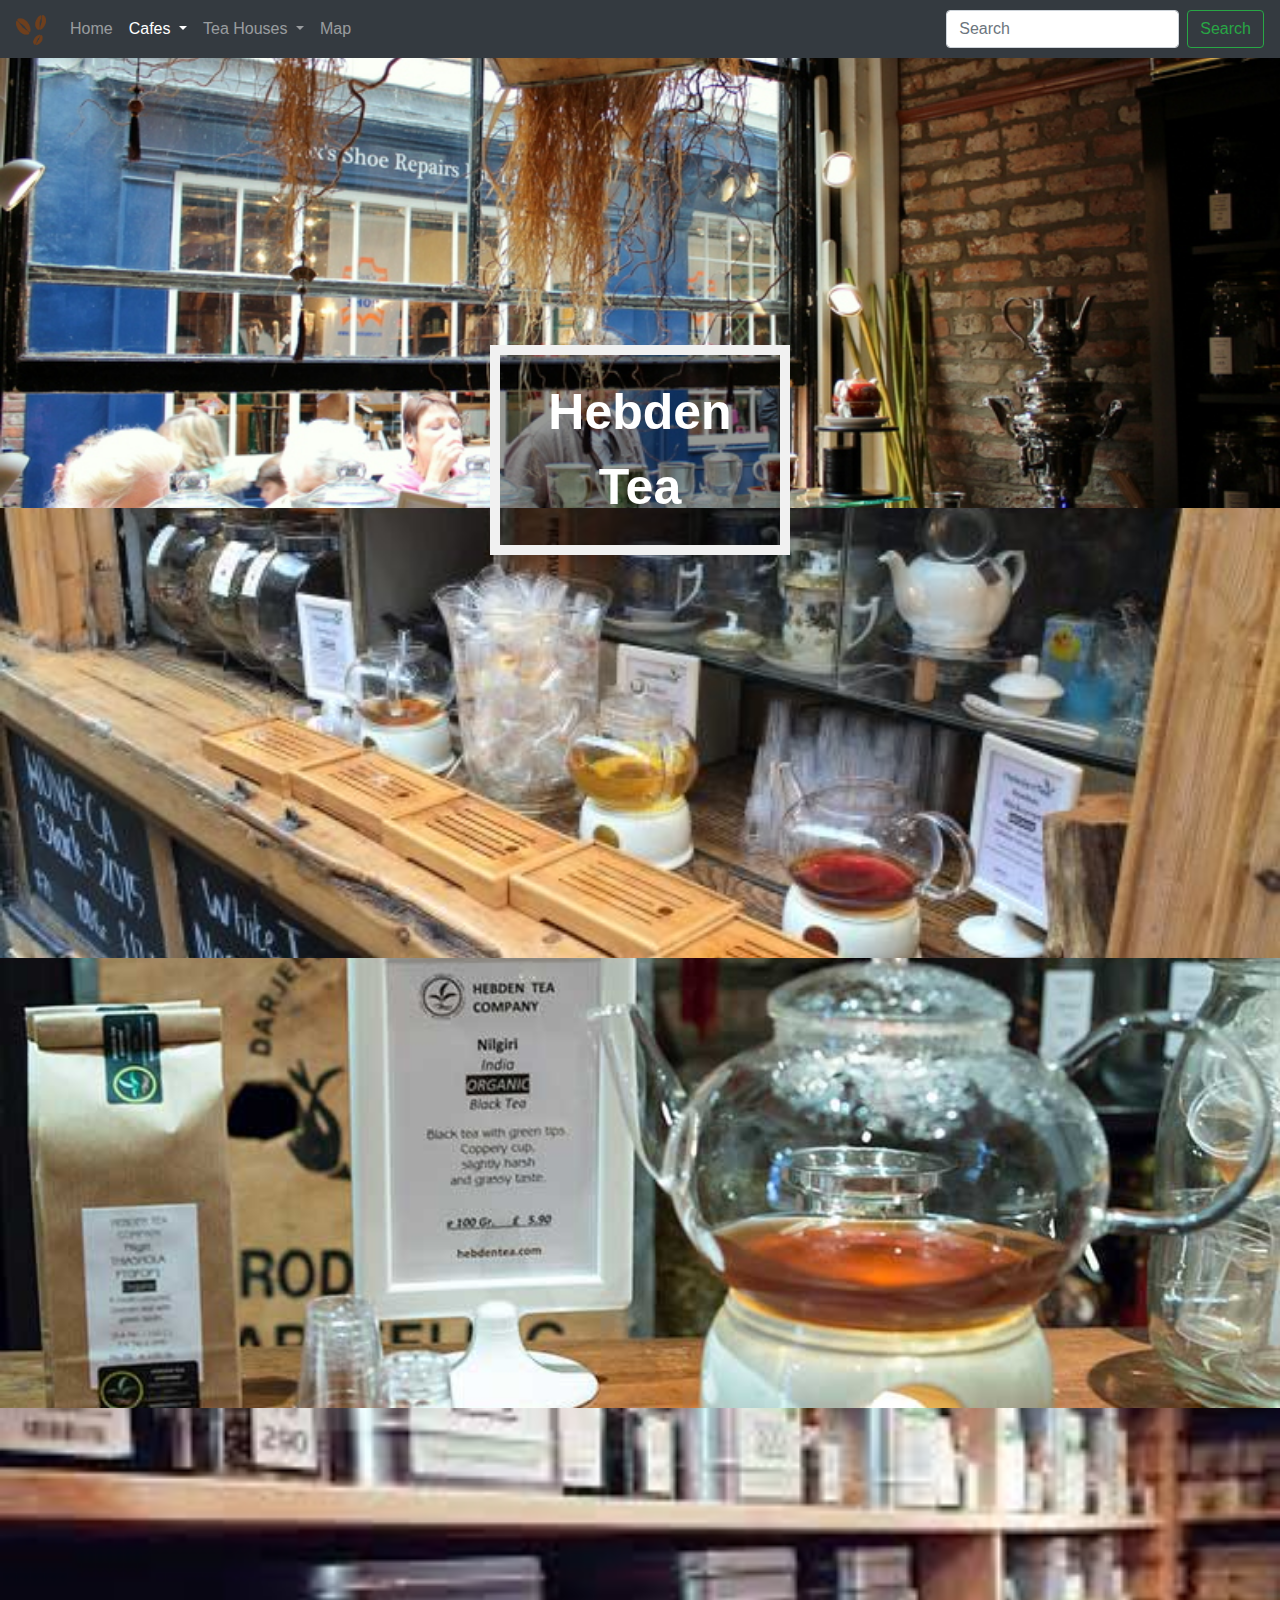
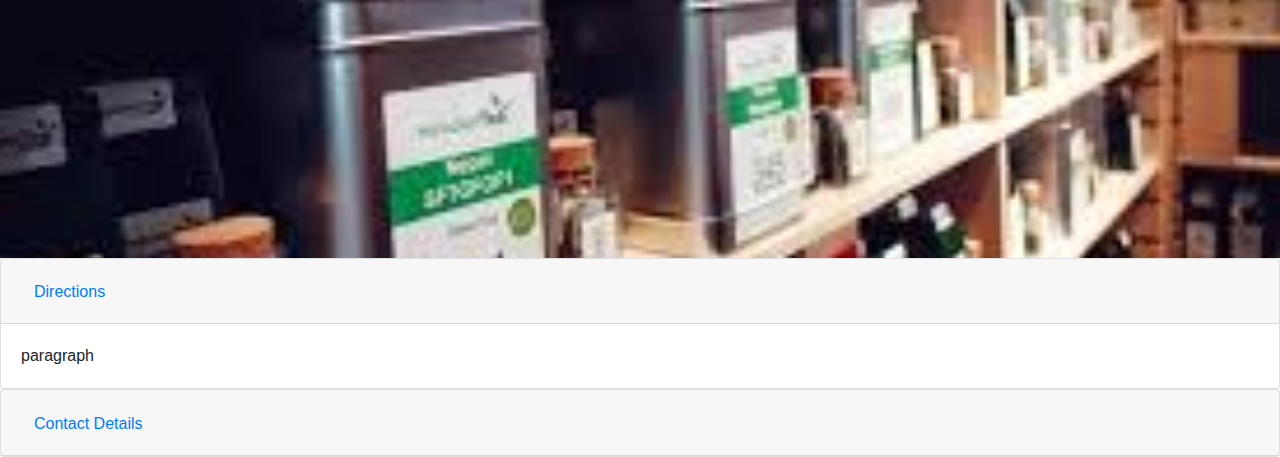
<file: Hebden.html>
<!DOCTYPE html>
<html>

<head>

    <title>York Cafe Trail</title>
    <link rel="stylesheet" href="https://stackpath.bootstrapcdn.com/bootstrap/4.1.3/css/bootstrap.min.css">
    <link rel="stylesheet" type="text/css" href="css/hebden.css">

</head>


    <nav class="navbar sticky-bar navbar-dark navbar-expand-lg bg-dark">
      <a class="navbar-brand">
        <img src="images/logo.jpg" width="30" height="30" alt="">
      </a>
      <button class="navbar-toggler" type="button" data-toggle="collapse" data-target="#navbarTogglerDemo01" aria-controls="navbarTogglerDemo01" aria-expanded="false" aria-label="Toggle navigation">
        <span class="navbar-toggler-icon"></span>
      </button>

      <div class="collapse navbar-collapse" id="navbarTogglerDemo01">
        <ul class="navbar-nav mr-auto mt-2 mt-lg-0">
          <li class="nav-item">
            <a class="nav-link" href="homepage.html">Home</a>
          </li>
          <li class="nav-item dropdown active">
            <a class="nav-link dropdown-toggle" href="#" id="CafeDropdown" role="button" data-toggle="dropdown" aria-haspopup="true" aria-expanded="false">
              Cafes
            </a>
            <div class="dropdown-menu" id="cafe-dd-menu" aria-labelledby="navbarDropdown">
              <a class="dropdown-item" href="FossgateSocial.html">Fossgate Social</a>
              <a class="dropdown-item" href="B&B.html">Brew & Brownie</a>
              <a class="dropdown-item" href="S&R.html">Stanley & Ramona</a>
              <a class="dropdown-item" href="Bison.html">Bison Coffee</a>
            </div>
        </li>

        <li class="nav-item dropdown">
          <a class="nav-link dropdown-toggle" href="#" id="TeahouseDropdown" role="button" data-toggle="dropdown" aria-haspopup="true" aria-expanded="false">
            Tea Houses
          <span class="sr-only">(current)</span></a>
            <div class="dropdown-menu" id="teahouse-dd-menu" aria-labelledby="navbarDropdown">
              <a class="dropdown-item" href="ippuku.html">Ippuku Tea House</a>
              <a class="dropdown-item" href="Hebden.html">Hebden Tea</a>
              <a class="dropdown-item" href="Garden.html">Garden Room</a>
              <a class="dropdown-item" href="Bettys.html">Betty's</a>
              </div>
          </li>
          <li class="nav-item">
            <a class="nav-link" href="map.html">Map</a>
          </li>
        </ul>
        <form class="form-inline my-2 my-lg-0">
          <input class="form-control mr-sm-2" type="search" placeholder="Search" aria-label="Search">
          <button class="btn btn-outline-success my-2 my-sm-0" type="submit">Search</button>
        </form>
      </div>
    </nav>


<body>

  <!-- Background  -->

    <div class="bg-image img1"></div>
    <div class="bg-image img2"></div>
    <div class="bg-image img3"></div>
    <div class="bg-image img4"></div>

    <div class="bg-text">Hebden Tea</div>


<!-- Collapasable Sections -->
  <div class="accordion" id="DirectionAccordion">
    <div class="card">
      <div class="card-header" id="directions">
        <h2 class="mb-0">
          <button class="btn btn-link" type="button" data-toggle="collapse" data-target="#directions" aria-expanded="true" aria-controls="directions">
            Directions
          </button>
        </h2>
      </div>
      <div id="DirectionsCollapse" class="collapse show" aria-labelledby="headingOne" data-parent="#accordionExample">
          <div class="card-body">
            paragraph
          </div>
      </div>
    </div>
  <div class="card">
    <div class="card-header" id="ContactAccordion">
      <h2 class="mb-0">
        <button class="btn btn-link collapsed" type="button" data-toggle="collapse" data-target="#collapseTwo" aria-expanded="false" aria-controls="collapseTwo">
          Contact Details
        </button>
      </h2>
    </div>
    <div id="ContactCollapse" class="collapse" aria-labelledby="headingTwo" data-parent="#accordionExample">
      <div class="card-body">
        details
      </div>
    </div>
  </div>


</body>
<script src="https://code.jquery.com/jquery-3.3.1.min.js"></script>
<script src="js/index.js"></script>

</html>
</file>
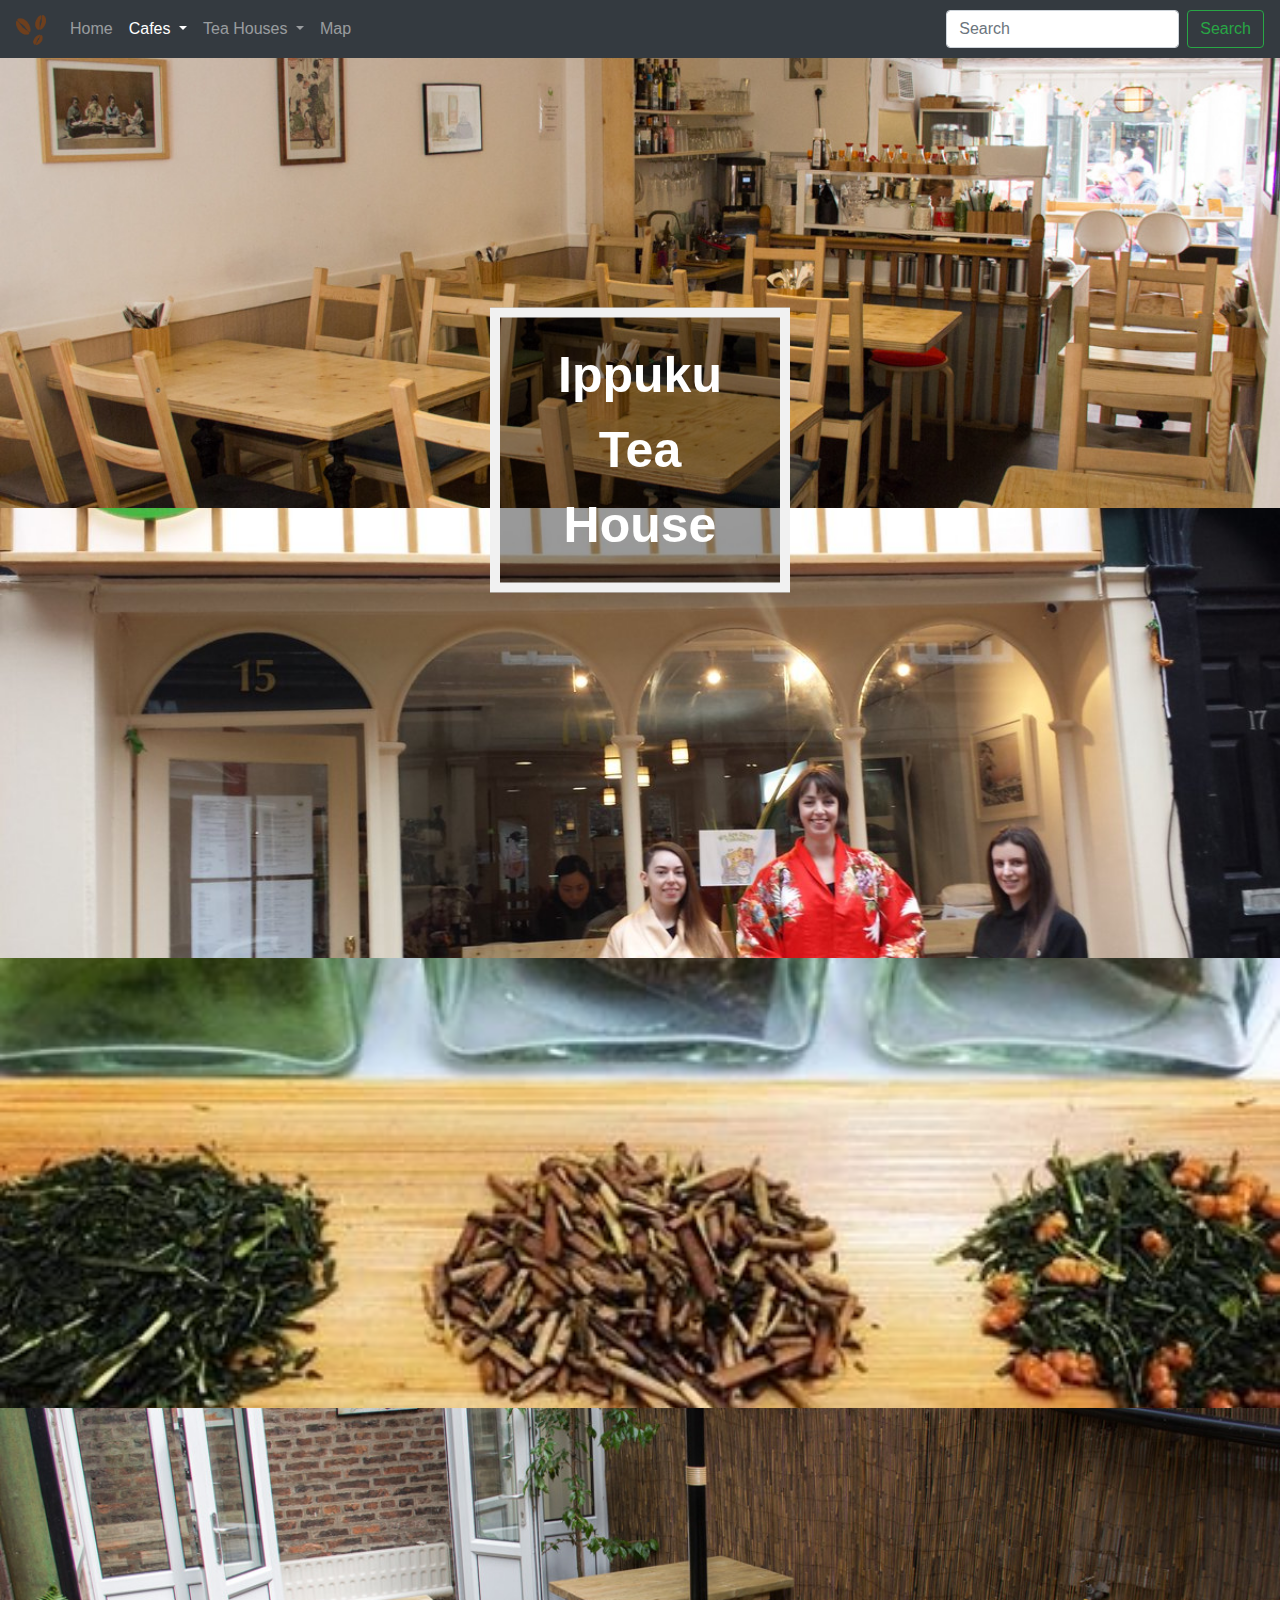
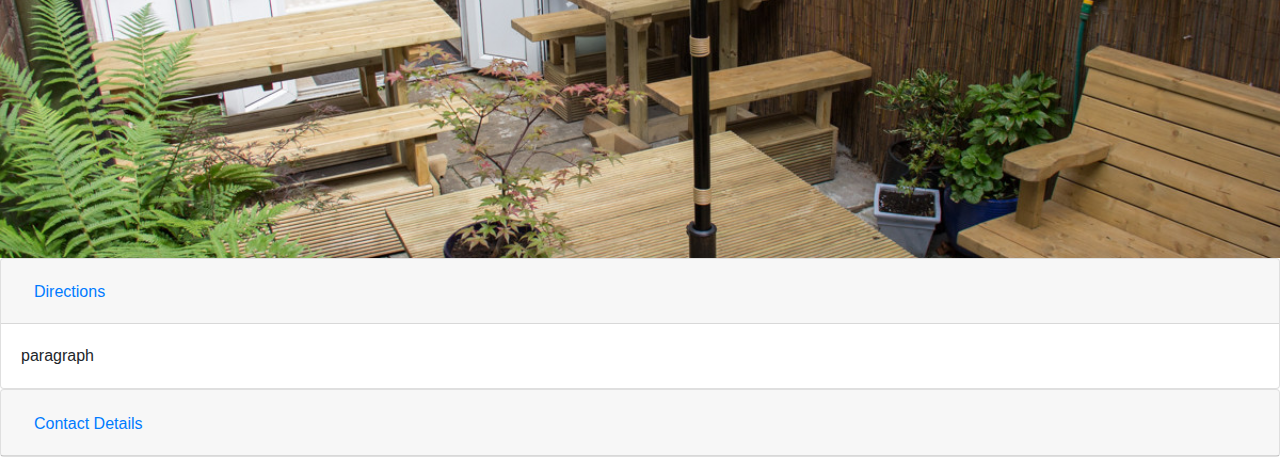
<file: ippuku.html>
<!DOCTYPE html>
<html>

<head>

    <title>York Cafe Trail</title>
    <link rel="stylesheet" href="https://stackpath.bootstrapcdn.com/bootstrap/4.1.3/css/bootstrap.min.css">
    <link rel="stylesheet" type="text/css" href="css/ippuku.css">

</head>



    <nav class="navbar sticky-bar navbar-dark navbar-expand-lg bg-dark">
      <a class="navbar-brand">
        <img src="images/logo.jpg" width="30" height="30" alt="">
      </a>
      <button class="navbar-toggler" type="button" data-toggle="collapse" data-target="#navbarTogglerDemo01" aria-controls="navbarTogglerDemo01" aria-expanded="false" aria-label="Toggle navigation">
        <span class="navbar-toggler-icon"></span>
      </button>

      <div class="collapse navbar-collapse" id="navbarTogglerDemo01">
        <ul class="navbar-nav mr-auto mt-2 mt-lg-0">
          <li class="nav-item">
            <a class="nav-link" href="homepage.html">Home</a>
          </li>
          <li class="nav-item dropdown active">
            <a class="nav-link dropdown-toggle" href="#" id="CafeDropdown" role="button" data-toggle="dropdown" aria-haspopup="true" aria-expanded="false">
              Cafes
            </a>
              <div class="dropdown-menu" id="cafe-dd-menu" aria-labelledby="navbarDropdown">
                <a class="dropdown-item" href="FossgateSocial.html">Fossgate Social</a>
                <a class="dropdown-item" href="B&B.html">Brew & Brownie</a>
                <a class="dropdown-item" href="S&R.html">Stanley & Ramona</a>
                <a class="dropdown-item" href="Bison.html">Bison Coffee</a>
              </div>
          </li>

          <li class="nav-item dropdown">
            <a class="nav-link dropdown-toggle" href="#" id="TeahouseDropdown" role="button" data-toggle="dropdown" aria-haspopup="true" aria-expanded="false">
              Tea Houses
            <span class="sr-only">(current)</span></a>
              <div class="dropdown-menu" id="teahouse-dd-menu" aria-labelledby="navbarDropdown">
                <a class="dropdown-item" href="ippuku.html">Ippuku Tea House</a>
                <a class="dropdown-item" href="Hebden.html">Hebden Tea</a>
                <a class="dropdown-item" href="Garden.html">Garden Room</a>
                <a class="dropdown-item" href="Bettys.html">Betty's</a>
              </div>
          </li>
          <li class="nav-item">
            <a class="nav-link" href="map.html">Map</a>
          </li>
        </ul>
        <form class="form-inline my-2 my-lg-0">
          <input class="form-control mr-sm-2" type="search" placeholder="Search" aria-label="Search">
          <button class="btn btn-outline-success my-2 my-sm-0" type="submit">Search</button>
        </form>
      </div>
    </nav>

    <body>

  <!-- Background  -->

    <div class="bg-image img1"></div>
    <div class="bg-image img2"></div>
    <div class="bg-image img3"></div>
    <div class="bg-image img4"></div>

    <div class="bg-text">Ippuku Tea House</div>

    <!-- Collapasable Sections -->
      <div class="accordion" id="DirectionAccordion">
        <div class="card">
          <div class="card-header" id="directions">
            <h2 class="mb-0">
              <button class="btn btn-link" type="button" data-toggle="collapse" data-target="#directions" aria-expanded="true" aria-controls="directions">
                Directions
              </button>
            </h2>
          </div>
          <div id="DirectionsCollapse" class="collapse show" aria-labelledby="headingOne" data-parent="#accordionExample">
              <div class="card-body">
                paragraph
              </div>
          </div>
        </div>
      <div class="card">
        <div class="card-header" id="ContactAccordion">
          <h2 class="mb-0">
            <button class="btn btn-link collapsed" type="button" data-toggle="collapse" data-target="#collapseTwo" aria-expanded="false" aria-controls="collapseTwo">
              Contact Details
            </button>
          </h2>
        </div>
        <div id="ContactCollapse" class="collapse" aria-labelledby="headingTwo" data-parent="#accordionExample">
          <div class="card-body">
            details
          </div>
        </div>
      </div>


    </body>
    <script src="https://code.jquery.com/jquery-3.3.1.min.js"></script>
    <script src="js/index.js"></script>

</html>
</file>
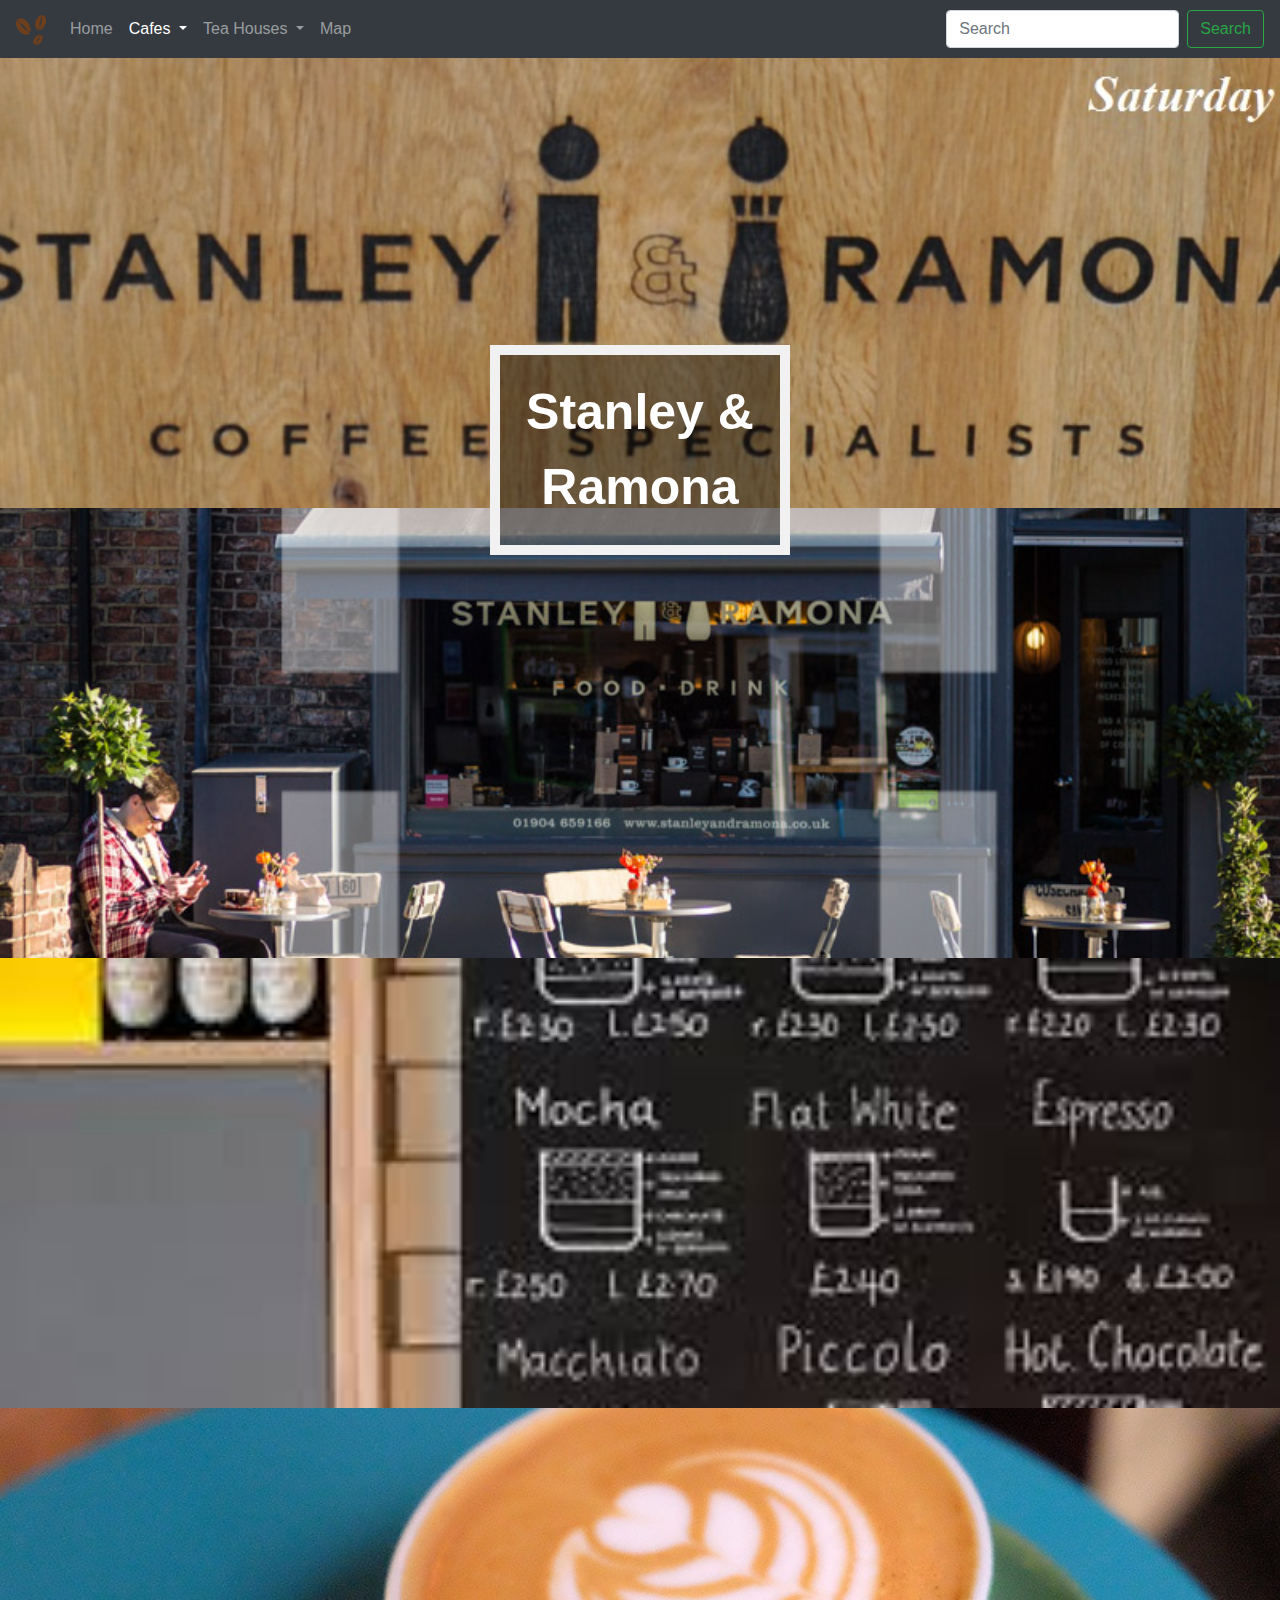
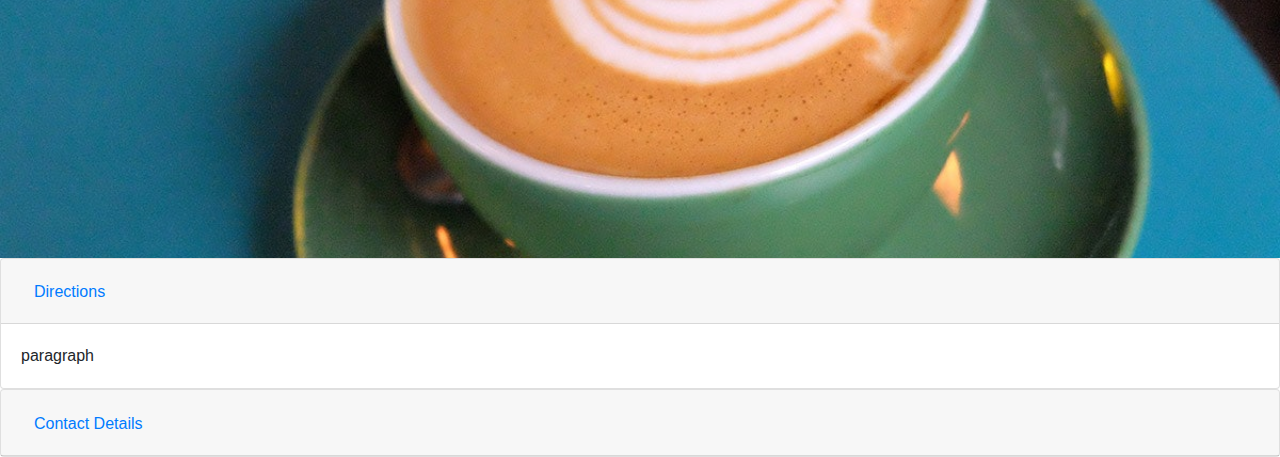
<file: S&R.html>
<!DOCTYPE html>
<html>

<head>

    <title>York Cafe Trail</title>
    <link rel="stylesheet" href="https://stackpath.bootstrapcdn.com/bootstrap/4.1.3/css/bootstrap.min.css">
    <link rel="stylesheet" type="text/css" href="css/s&r.css">

</head>


    <nav class="navbar sticky-bar navbar-dark navbar-expand-lg bg-dark">
      <a class="navbar-brand">
        <img src="images/logo.jpg" width="30" height="30" alt="">
      </a>
      <button class="navbar-toggler" type="button" data-toggle="collapse" data-target="#navbarTogglerDemo01" aria-controls="navbarTogglerDemo01" aria-expanded="false" aria-label="Toggle navigation">
        <span class="navbar-toggler-icon"></span>
      </button>

      <div class="collapse navbar-collapse" id="navbarTogglerDemo01">
        <ul class="navbar-nav mr-auto mt-2 mt-lg-0">
          <li class="nav-item">
            <a class="nav-link" href="homepage.html">Home</a>
          </li>
          <li class="nav-item dropdown active">
            <a class="nav-link dropdown-toggle" href="#" id="CafeDropdown" role="button" data-toggle="dropdown" aria-haspopup="true" aria-expanded="false">
              Cafes
            <span class="sr-only">(current)</span></a>
              <div class="dropdown-menu" id="cafe-dd-menu" aria-labelledby="navbarDropdown">
                <a class="dropdown-item" href="FossgateSocial.html">Fossgate Social</a>
                <a class="dropdown-item" href="B&B.html">Brew & Brownie</a>
                <a class="dropdown-item" href="S&R.html">Stanley & Ramona</a>
                <a class="dropdown-item" href="Bison.html">Bison Coffee</a>
              </div>
          </li>

          <li class="nav-item dropdown">
            <a class="nav-link dropdown-toggle" href="#" id="TeahouseDropdown" role="button" data-toggle="dropdown" aria-haspopup="true" aria-expanded="false">
              Tea Houses
            </a>
              <div class="dropdown-menu" id="teahouse-dd-menu" aria-labelledby="navbarDropdown">
                <a class="dropdown-item" href="ippuku.html">Ippuku Tea House</a>
                <a class="dropdown-item" href="Hebden.html">Hebden Tea</a>
                <a class="dropdown-item" href="Garden.html">Garden Room</a>
                <a class="dropdown-item" href="Bettys.html">Betty's</a>
              </div>
          </li>
          <li class="nav-item">
            <a class="nav-link" href="map.html">Map</a>
          </li>
        </ul>
        <form class="form-inline my-2 my-lg-0">
          <input class="form-control mr-sm-2" type="search" placeholder="Search" aria-label="Search">
          <button class="btn btn-outline-success my-2 my-sm-0" type="submit">Search</button>
        </form>
      </div>
    </nav>


<body>

  <!-- Background  -->

  <div class="bg-image img1"></div>
  <div class="bg-image img2"></div>
  <div class="bg-image img3"></div>
  <div class="bg-image img4"></div>

  <div class="bg-text">Stanley & Ramona</div>

<!-- Collapasable Sections -->
  <div class="accordion" id="DirectionAccordion">
    <div class="card">
      <div class="card-header" id="directions">
        <h2 class="mb-0">
          <button class="btn btn-link" type="button" data-toggle="collapse" data-target="#directions" aria-expanded="true" aria-controls="directions">
            Directions
          </button>
        </h2>
      </div>
      <div id="DirectionsCollapse" class="collapse show" aria-labelledby="headingOne" data-parent="#accordionExample">
          <div class="card-body">
            paragraph
          </div>
      </div>
    </div>
  <div class="card">
    <div class="card-header" id="ContactAccordion">
      <h2 class="mb-0">
        <button class="btn btn-link collapsed" type="button" data-toggle="collapse" data-target="#collapseTwo" aria-expanded="false" aria-controls="collapseTwo">
          Contact Details
        </button>
      </h2>
    </div>
    <div id="ContactCollapse" class="collapse" aria-labelledby="headingTwo" data-parent="#accordionExample">
      <div class="card-body">
        details
      </div>
    </div>
  </div>


</body>
<script src="https://code.jquery.com/jquery-3.3.1.min.js"></script>
<script src="js/index.js"></script>

</html>
</file>
<file: css/c_homepage.css>
header {
  text-align: center;
  font-family: inconsolata;
  background-size: cover;
  background: linear-gradient( 0deg, rgb(2,52,132) 0%, rgb(34,193,195) 100%);
  color: white;
}

h1 {
  text-align: center;
  font-family: inconsolata;
  font-size:4em;
  margin: 0px 0px 0px 0px;
  padding: 0px 0px 0px 0px;
}

a {
    color: white;
    font-family: inconsolata;
    margin: 0px 0px 0px 0px;
    padding: 0px 0px 0px 0px;

  }

ul {
  padding: 10px;
}

li {
  display: inline;
  padding: 0px 10px 0px 10px;
}

li:hover {
  font-size: 1.5em;
  transition: 0.6s ease;
}


h2 {
  color: black;
  font-family: inconsolata;
  margin-top: 20px;
  font-weight: 900;
}

.card-title {
  color: black;
  margin-top: 10px;
  font-weight: 400;
}

p {
  text-align: left;
  color: #4c4c4c;
  vertical-align: top;
  font-size:1.5em;
}

#intro {
  margin: 35px;
  margin-left: 150px;
  margin-right: 150px;

}

#cafecards, #teacards {
  justify-content: center;
  margin-left: auto;
  margin-right: auto;
}


.card-img-top {
    width: 100%;
    height: 15vw;
    object-fit: cover;
}

body {
  text-align: center;
  float: left;
  font-family: inherit;
}

#footer {
  background-color: rgb(52, 59, 71);
}

#subscribe-title{
  text-align: left;
  padding-top: 20px;
  margin-left: 20px;
  color: white;
  font-weight: 500;
}
#subscribe {
  display: inline;
  margin-left: 20px;
  padding-top: 20px;
}

#address {
  width: 250px;
  height: 40px;
  margin-left: 20px;
}

#submitbutton {
  width: 80px;
  height: 40px;
}

.fa {
  display: inline;
  width: 30px;
  height: 30px;
  text-align: center;
  border-radius: 40px;
  line-height: center;
  padding: 5px 0;
  margin-bottom: 10px;
}

.fa:hover {
    opacity: 0.7;
}

#social {
  background-color: rgb(52, 59, 71);
}

.fa-facebook {
  background: rgb(59,89,152);
  color: white;
}

.fa-twitter {
  background: #55ACEE;
  color: white;
}

.fa-instagram {
  background: #d6249f;
  background: radial-gradient(circle at 30% 107%, #fdf497 0%, #fdf497 5%, #fd5949 45%,#d6249f 60%,#285AEB 90%);
  box-shadow: 0px 3px 10px rgba(0,0,0,.25);
  color: white;
}
</file>
<file: css/b&b.css>
body, html {
  height: 100%;
  margin: 0;
  font-family: Arial, Helvetica, sans-serif;
}

* {
  box-sizing: border-box;
}

.bg-image {
  /* Full height */
  height: 50%;

  /* Center and scale the image nicely */
  background-position: center;
  background-repeat: no-repeat;
  background-size: cover;
}

/* Images used */
.img1 { background-image: url("../images/B&B/bb1.jpg"); }
.img2 { background-image: url("../images/B&B/bb2.jpg"); }
.img3 { background-image: url("../images/B&B/bb3.jpg"); }
.img4 { background-image: url("../images/B&B/bb4.jpg"); }

/* Position text in the middle of the page/image */
.bg-text {
  background-color: rgb(0,0,0); /* Fallback color */
  background-color: rgba(0,0,0, 0.4); /* Black w/opacity/see-through */
  color: white;
  font-weight: bold;
  font-size: 50px;
  border: 10px solid #f1f1f1;
  position: fixed; /* Stay fixed */
  top: 50%;
  left: 50%;
  transform: translate(-50%, -50%);
  z-index: 2;
  width: 300px;
  padding: 20px;
  text-align: center;
}
</file>
<file: css/bettys.css>
body, html {
  height: 100%;
  margin: 0;
  font-family: Arial, Helvetica, sans-serif;
}

* {
  box-sizing: border-box;
}

.bg-image {
  /* Full height */
  height: 50%;

  /* Center and scale the image nicely */
  background-position: center;
  background-repeat: no-repeat;
  background-size: cover;
}

/* Images used */
.img1 { background-image: url("../images/bettys/bettys1.jpg"); }
.img2 { background-image: url("../images/bettys/bettys2.jpg"); }
.img3 { background-image: url("../images/bettys/bettys3.jpg"); }
.img4 { background-image: url("../images/bettys/bettys4.jpg"); }

/* Position text in the middle of the page/image */
.bg-text {
  background-color: rgb(0,0,0); /* Fallback color */
  background-color: rgba(0,0,0, 0.4); /* Black w/opacity/see-through */
  color: white;
  font-weight: bold;
  font-size: 50px;
  border: 10px solid #f1f1f1;
  position: fixed; /* Stay fixed */
  top: 50%;
  left: 50%;
  transform: translate(-50%, -50%);
  z-index: 2;
  width: 300px;
  padding: 20px;
  text-align: center;
}
</file>
<file: css/bison.css>
body, html {
  height: 100%;
  margin: 0;
  font-family: Arial, Helvetica, sans-serif;
}

* {
  box-sizing: border-box;
}

.bg-image {
  /* Full height */
  height: 50%;

  /* Center and scale the image nicely */
  background-position: center;
  background-repeat: no-repeat;
  background-size: cover;
}

/* Images used */
.img1 { background-image: url("../images/bison/b1.jpg"); }
.img2 { background-image: url("../images/bison/b2.jpg"); }
.img3 { background-image: url("../images/bison/b3.jpg"); }
.img4 { background-image: url("../images/bison/b4.jpg"); }

/* Position text in the middle of the page/image */
.bg-text {
  background-color: rgb(0,0,0); /* Fallback color */
  background-color: rgba(0,0,0, 0.4); /* Black w/opacity/see-through */
  color: white;
  font-weight: bold;
  font-size: 50px;
  border: 10px solid #f1f1f1;
  position: fixed; /* Stay fixed */
  top: 50%;
  left: 50%;
  transform: translate(-50%, -50%);
  z-index: 2;
  width: 300px;
  padding: 20px;
  text-align: center;
}
</file>
<file: css/fossgate.css>
body, html {
  height: 100%;
  margin: 0;
  font-family: Arial, Helvetica, sans-serif;
}

* {
  box-sizing: border-box;
}

.bg-image {
  /* Full height */
  height: 50%;

  /* Center and scale the image nicely */
  background-position: center;
  background-repeat: no-repeat;
  background-size: cover;
}

/* Images used */
.img1 { background-image: url("../images/fossgate/f1.jpg"); }
.img2 { background-image: url("../images/fossgate/f2.jpg"); }
.img3 { background-image: url("../images/fossgate/f3.jpg"); }
.img4 { background-image: url("../images/fossgate/f4.jpg"); }

/* Position text in the middle of the page/image */
.bg-text {
  background-color: rgb(0,0,0); /* Fallback color */
  background-color: rgba(0,0,0, 0.4); /* Black w/opacity/see-through */
  color: white;
  font-weight: bold;
  font-size: 50px;
  border: 10px solid #f1f1f1;
  position: fixed; /* Stay fixed */
  top: 50%;
  left: 50%;
  transform: translate(-50%, -50%);
  z-index: 2;
  width: 300px;
  padding: 20px;
  text-align: center;
}
</file>
<file: css/garden.css>
body, html {
  height: 100%;
  margin: 0;
  font-family: Arial, Helvetica, sans-serif;
}

* {
  box-sizing: border-box;
}

.bg-image {
  /* Full height */
  height: 50%;

  /* Center and scale the image nicely */
  background-position: center;
  background-repeat: no-repeat;
  background-size: cover;
}

/* Images used */
.img1 { background-image: url("../images/garden/g1.jpg"); }
.img2 { background-image: url("../images/garden/g2.jpg"); }
.img3 { background-image: url("../images/garden/g3.jpg"); }
.img4 { background-image: url("../images/garden/g4.jpg"); }

/* Position text in the middle of the page/image */
.bg-text {
  background-color: rgb(0,0,0); /* Fallback color */
  background-color: rgba(0,0,0, 0.4); /* Black w/opacity/see-through */
  color: white;
  font-weight: bold;
  font-size: 50px;
  border: 10px solid #f1f1f1;
  position: fixed; /* Stay fixed */
  top: 50%;
  left: 50%;
  transform: translate(-50%, -50%);
  z-index: 2;
  width: 300px;
  padding: 20px;
  text-align: center;
}
</file>
<file: css/hebden.css>
body, html {
  height: 100%;
  margin: 0;
  font-family: Arial, Helvetica, sans-serif;
}

* {
  box-sizing: border-box;
}

.bg-image {
  /* Full height */
  height: 50%;

  /* Center and scale the image nicely */
  background-position: center;
  background-repeat: no-repeat;
  background-size: cover;
}

/* Images used */
.img1 { background-image: url("../images/hebden/h1.jpg"); }
.img2 { background-image: url("../images/hebden/h2.jpg"); }
.img3 { background-image: url("../images/hebden/h3.jpg"); }
.img4 { background-image: url("../images/hebden/h4.jpg"); }

/* Position text in the middle of the page/image */
.bg-text {
  background-color: rgb(0,0,0); /* Fallback color */
  background-color: rgba(0,0,0, 0.4); /* Black w/opacity/see-through */
  color: white;
  font-weight: bold;
  font-size: 50px;
  border: 10px solid #f1f1f1;
  position: fixed; /* Stay fixed */
  top: 50%;
  left: 50%;
  transform: translate(-50%, -50%);
  z-index: 2;
  width: 300px;
  padding: 20px;
  text-align: center;
}
</file>
<file: css/ippuku.css>
body, html {
  height: 100%;
  margin: 0;
  font-family: Arial, Helvetica, sans-serif;
}

* {
  box-sizing: border-box;
}

.bg-image {
  /* Full height */
  height: 50%;

  /* Center and scale the image nicely */
  background-position: center;
  background-repeat: no-repeat;
  background-size: cover;
}

/* Images used */
.img1 { background-image: url("../images/ippuku/i1.jpg"); }
.img2 { background-image: url("../images/ippuku/i2.jpg"); }
.img3 { background-image: url("../images/ippuku/i3.jpg"); }
.img4 { background-image: url("../images/ippuku/i4.jpg"); }

/* Position text in the middle of the page/image */
.bg-text {
  background-color: rgb(0,0,0); /* Fallback color */
  background-color: rgba(0,0,0, 0.4); /* Black w/opacity/see-through */
  color: white;
  font-weight: bold;
  font-size: 50px;
  border: 10px solid #f1f1f1;
  position: fixed; /* Stay fixed */
  top: 50%;
  left: 50%;
  transform: translate(-50%, -50%);
  z-index: 2;
  width: 300px;
  padding: 20px;
  text-align: center;
}
</file>
<file: css/s&r.css>
body, html {
  height: 100%;
  margin: 0;
  font-family: Arial, Helvetica, sans-serif;
}

* {
  box-sizing: border-box;
}

.bg-image {
  /* Full height */
  height: 50%;

  /* Center and scale the image nicely */
  background-position: center;
  background-repeat: no-repeat;
  background-size: cover;
}

/* Images used */
.img1 { background-image: url("../images/S&R/s1.jpg"); }
.img2 { background-image: url("../images/S&R/s2.jpg"); }
.img3 { background-image: url("../images/S&R/s3.jpg"); }
.img4 { background-image: url("../images/S&R/s4.jpg"); }

/* Position text in the middle of the page/image */
.bg-text {
  background-color: rgb(0,0,0); /* Fallback color */
  background-color: rgba(0,0,0, 0.4); /* Black w/opacity/see-through */
  color: white;
  font-weight: bold;
  font-size: 50px;
  border: 10px solid #f1f1f1;
  position: fixed; /* Stay fixed */
  top: 50%;
  left: 50%;
  transform: translate(-50%, -50%);
  z-index: 2;
  width: 300px;
  padding: 20px;
  text-align: center;
}
</file>
